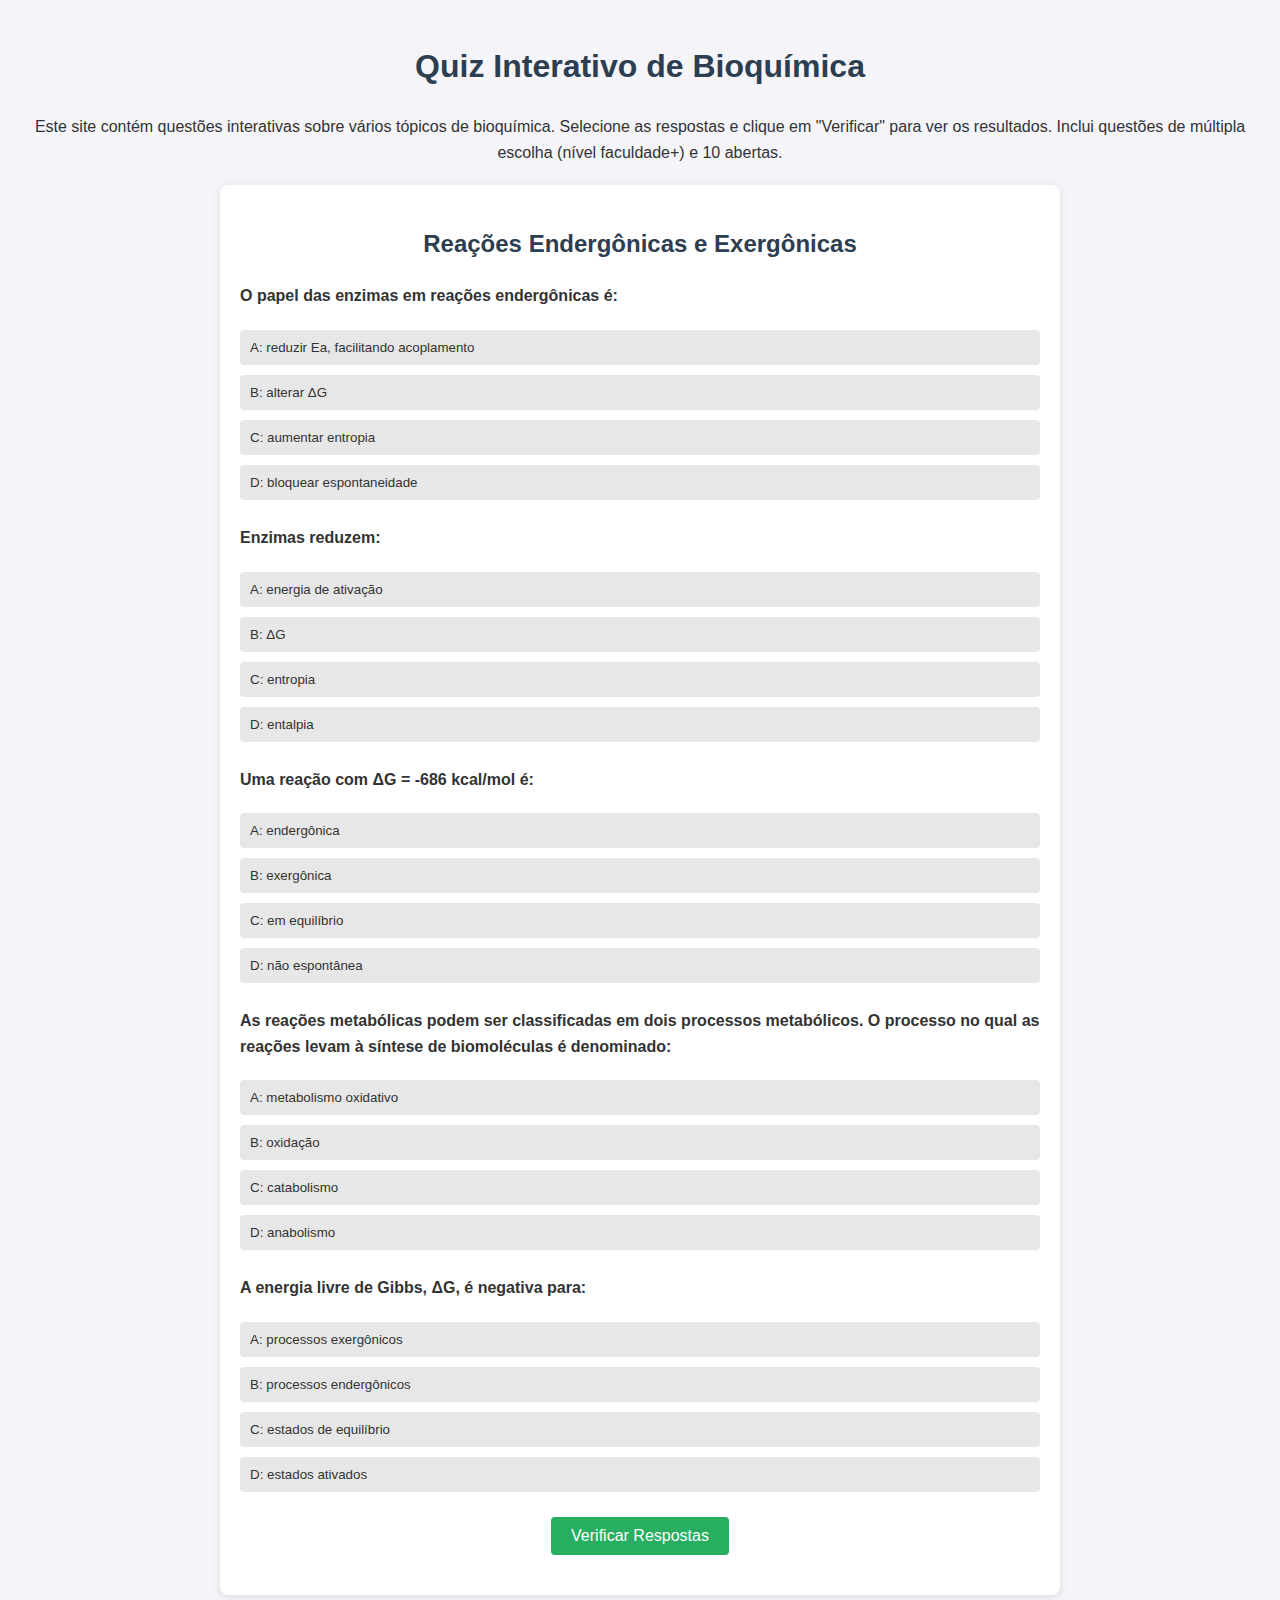
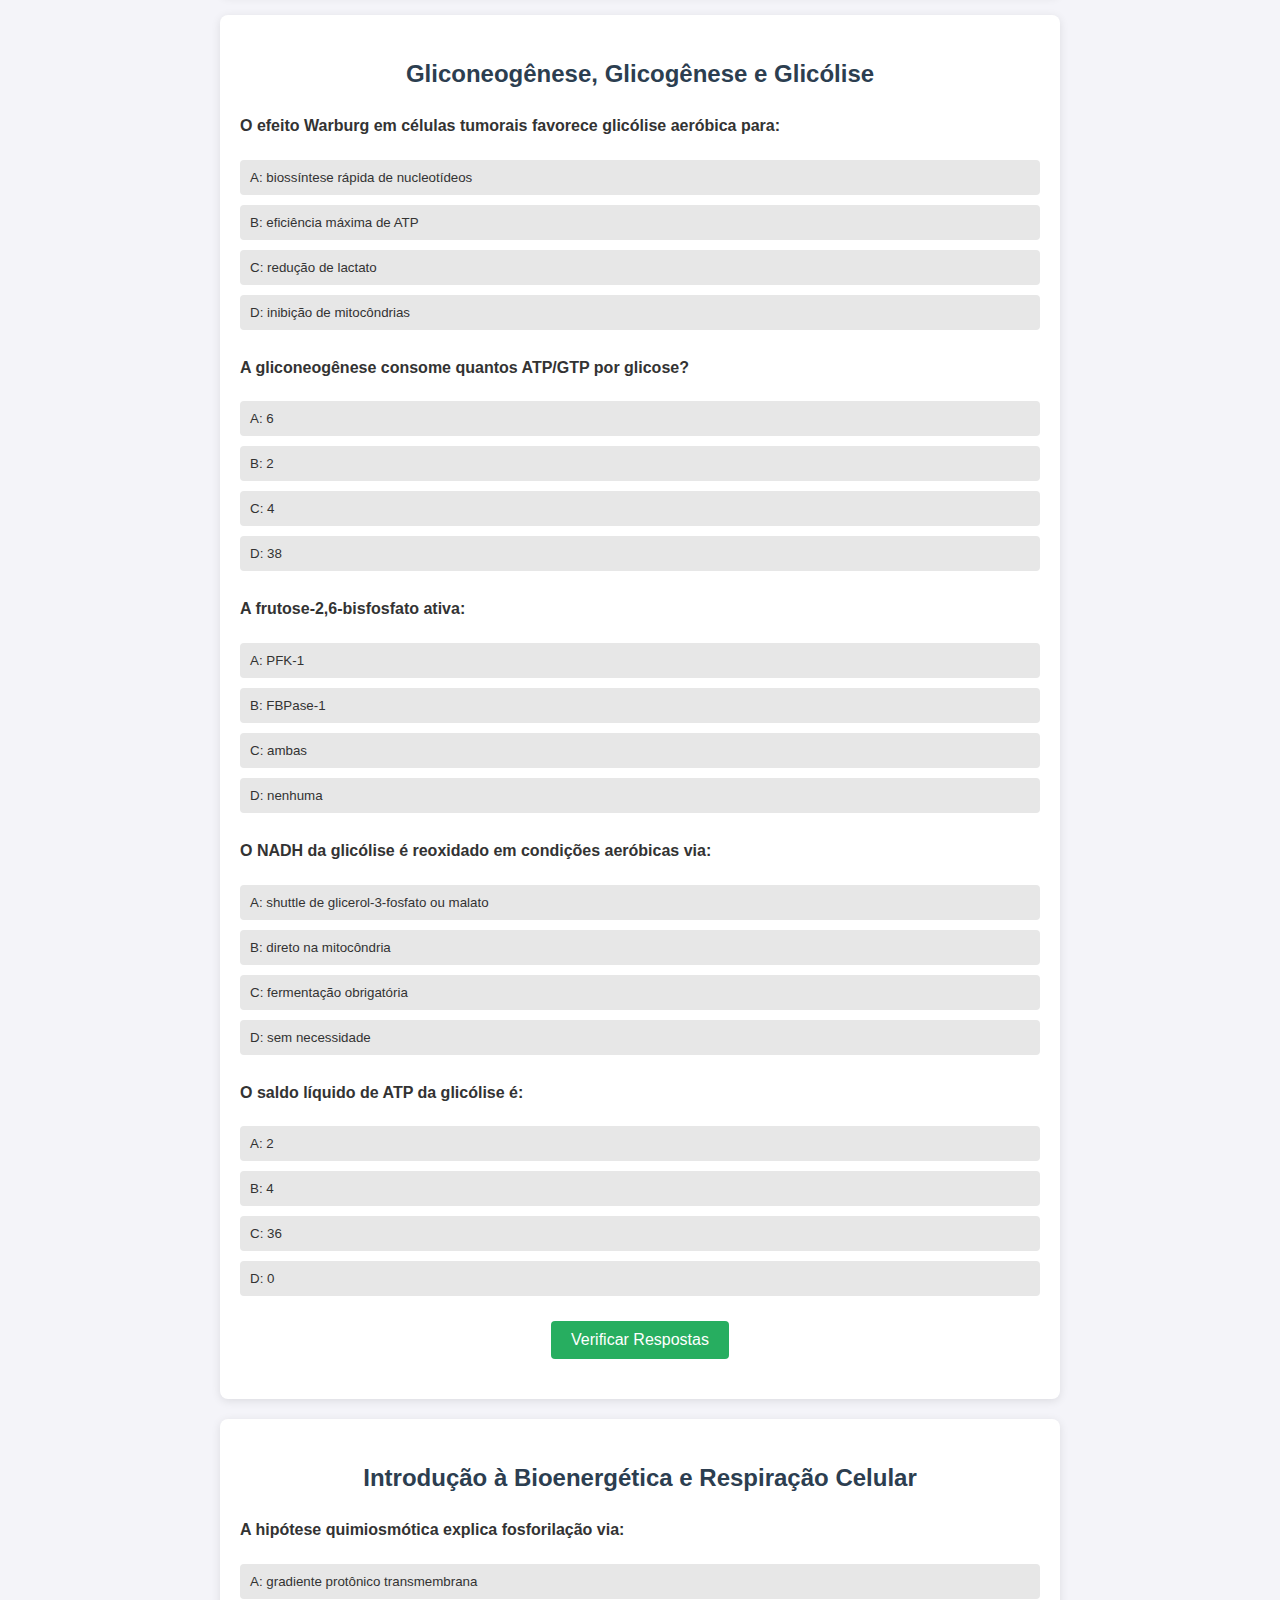
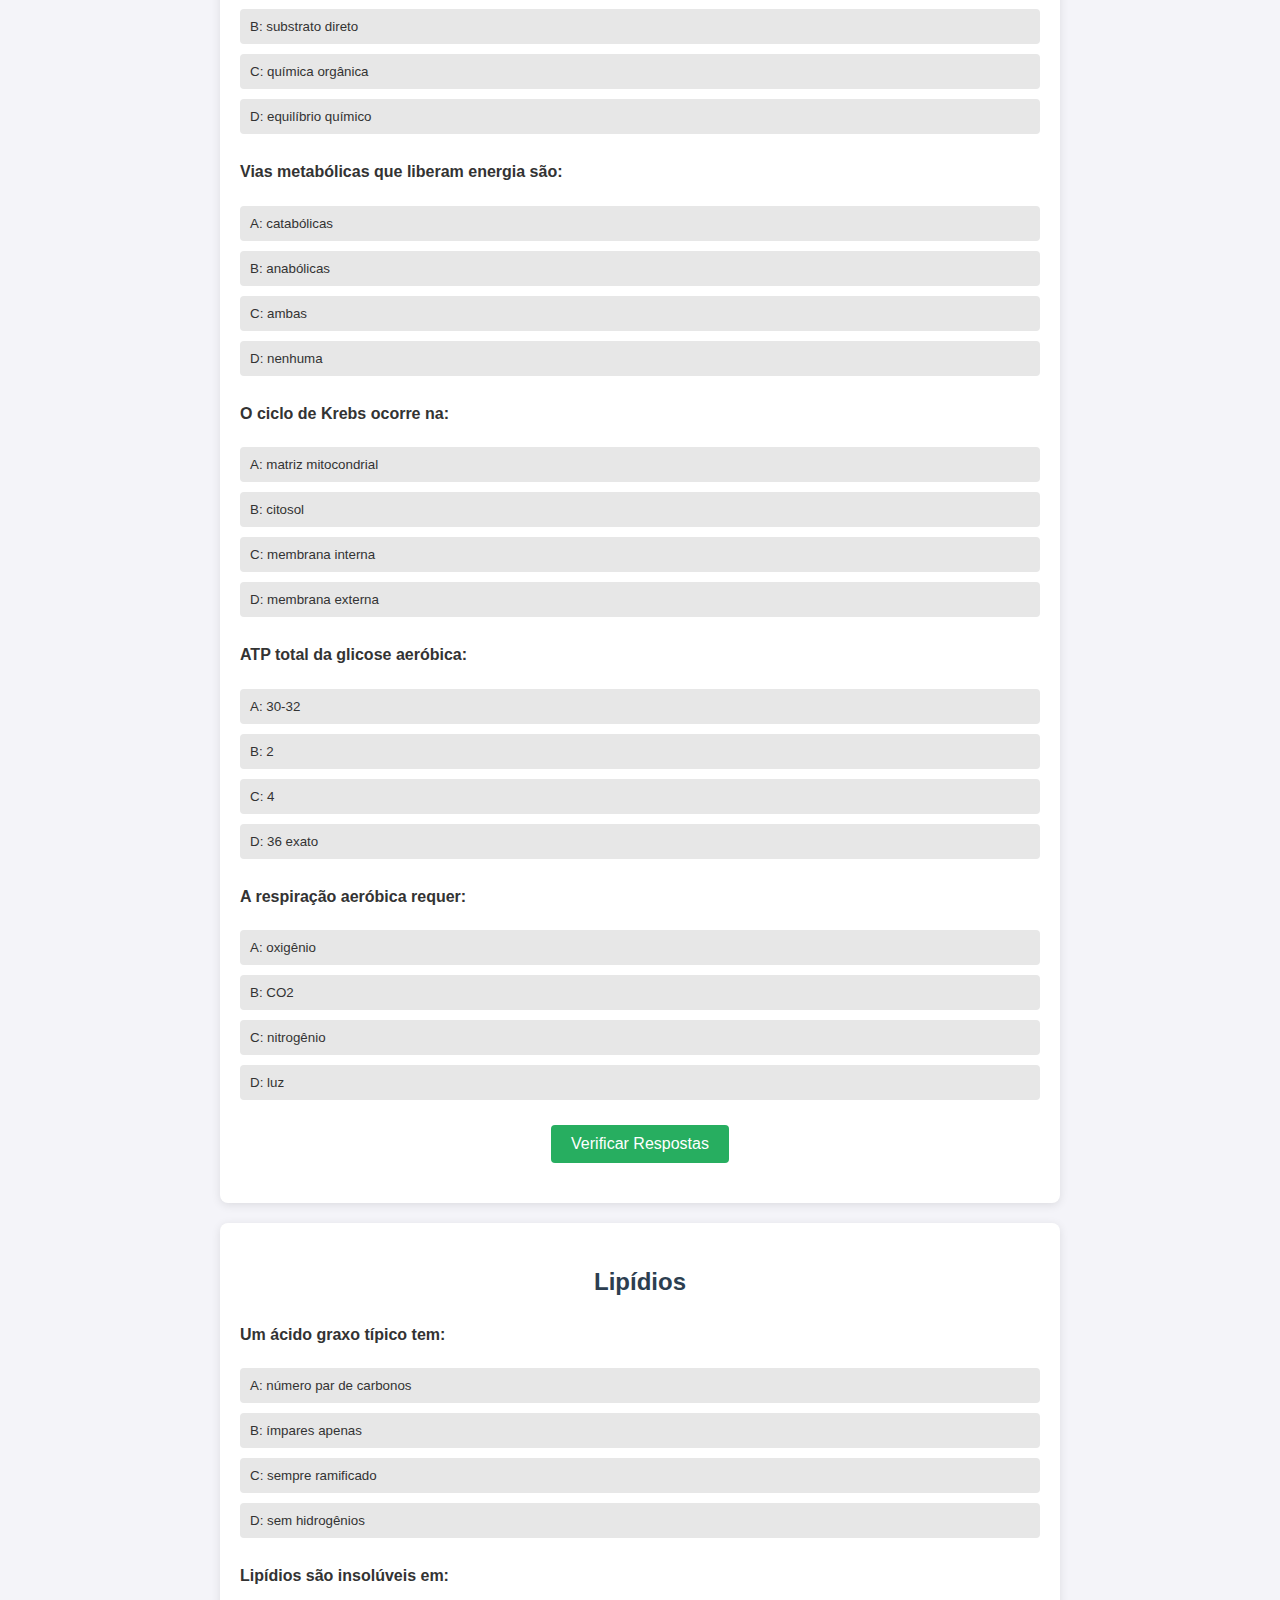
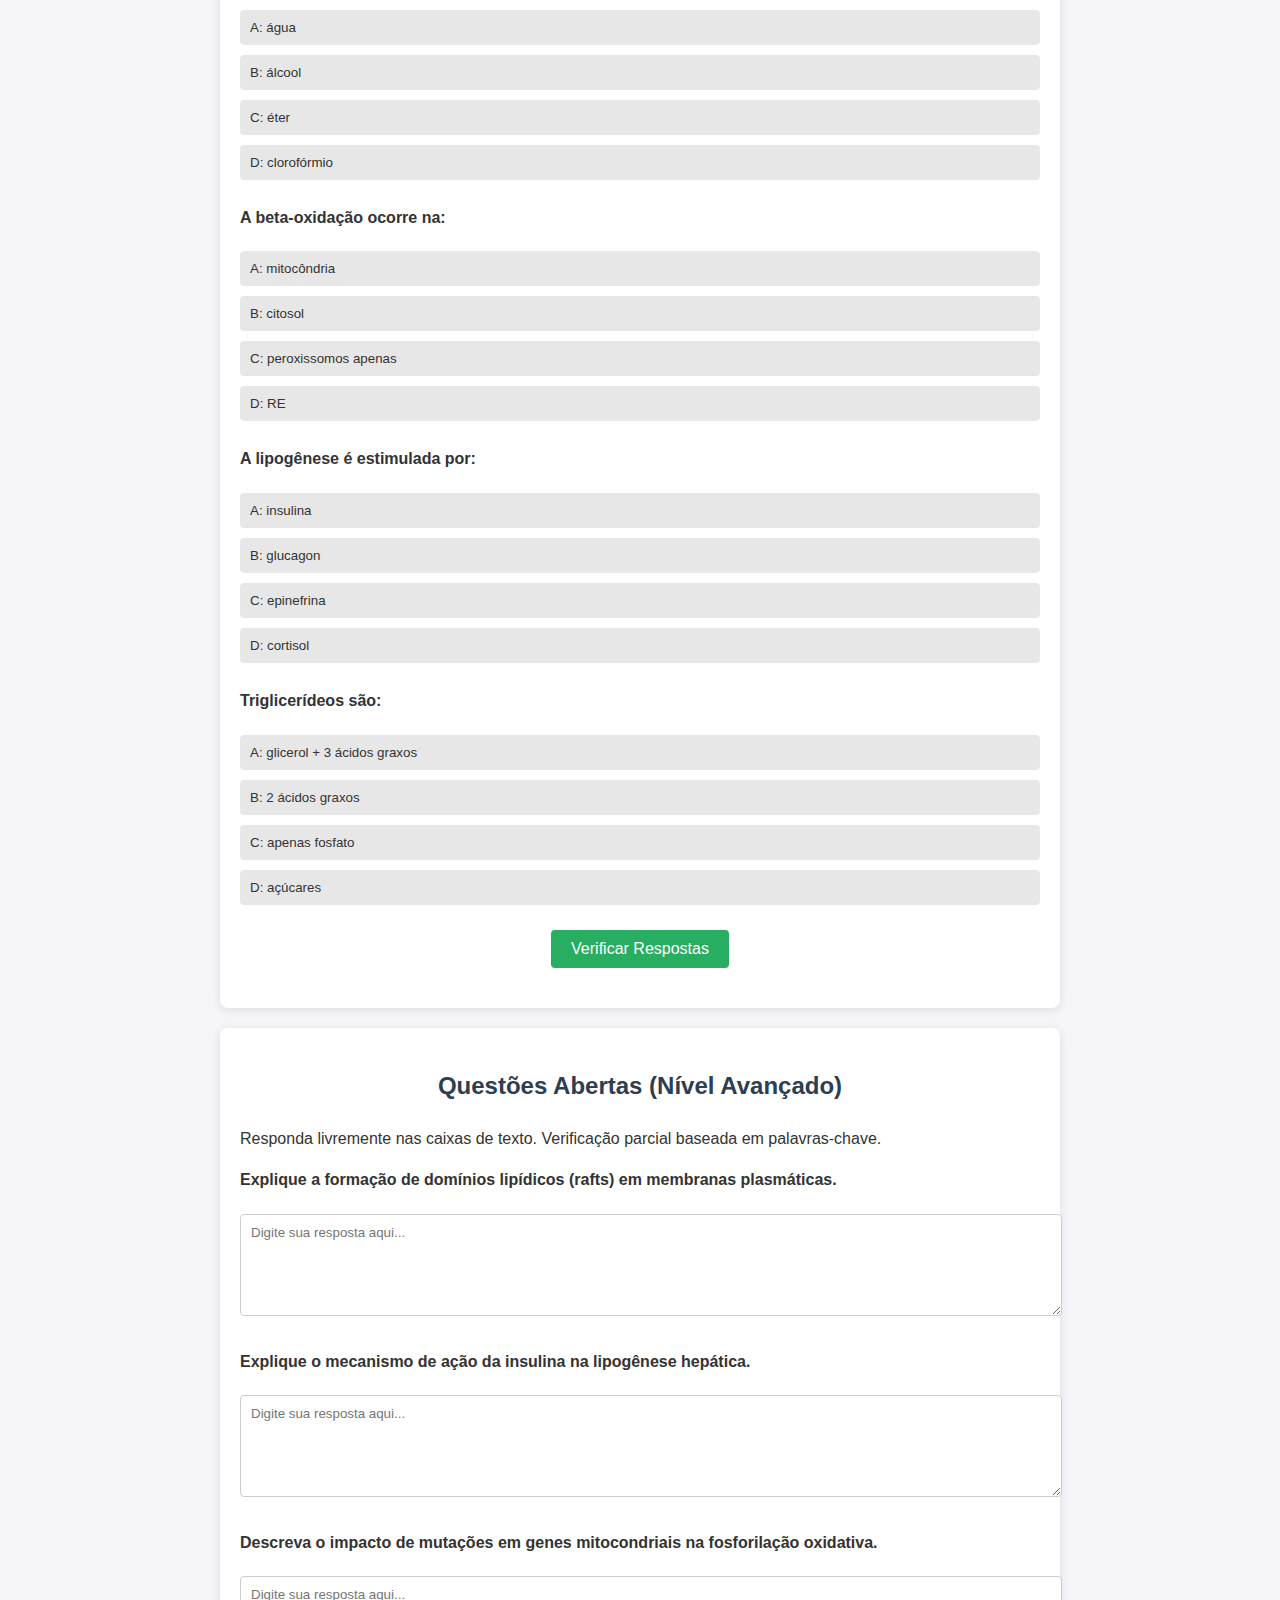
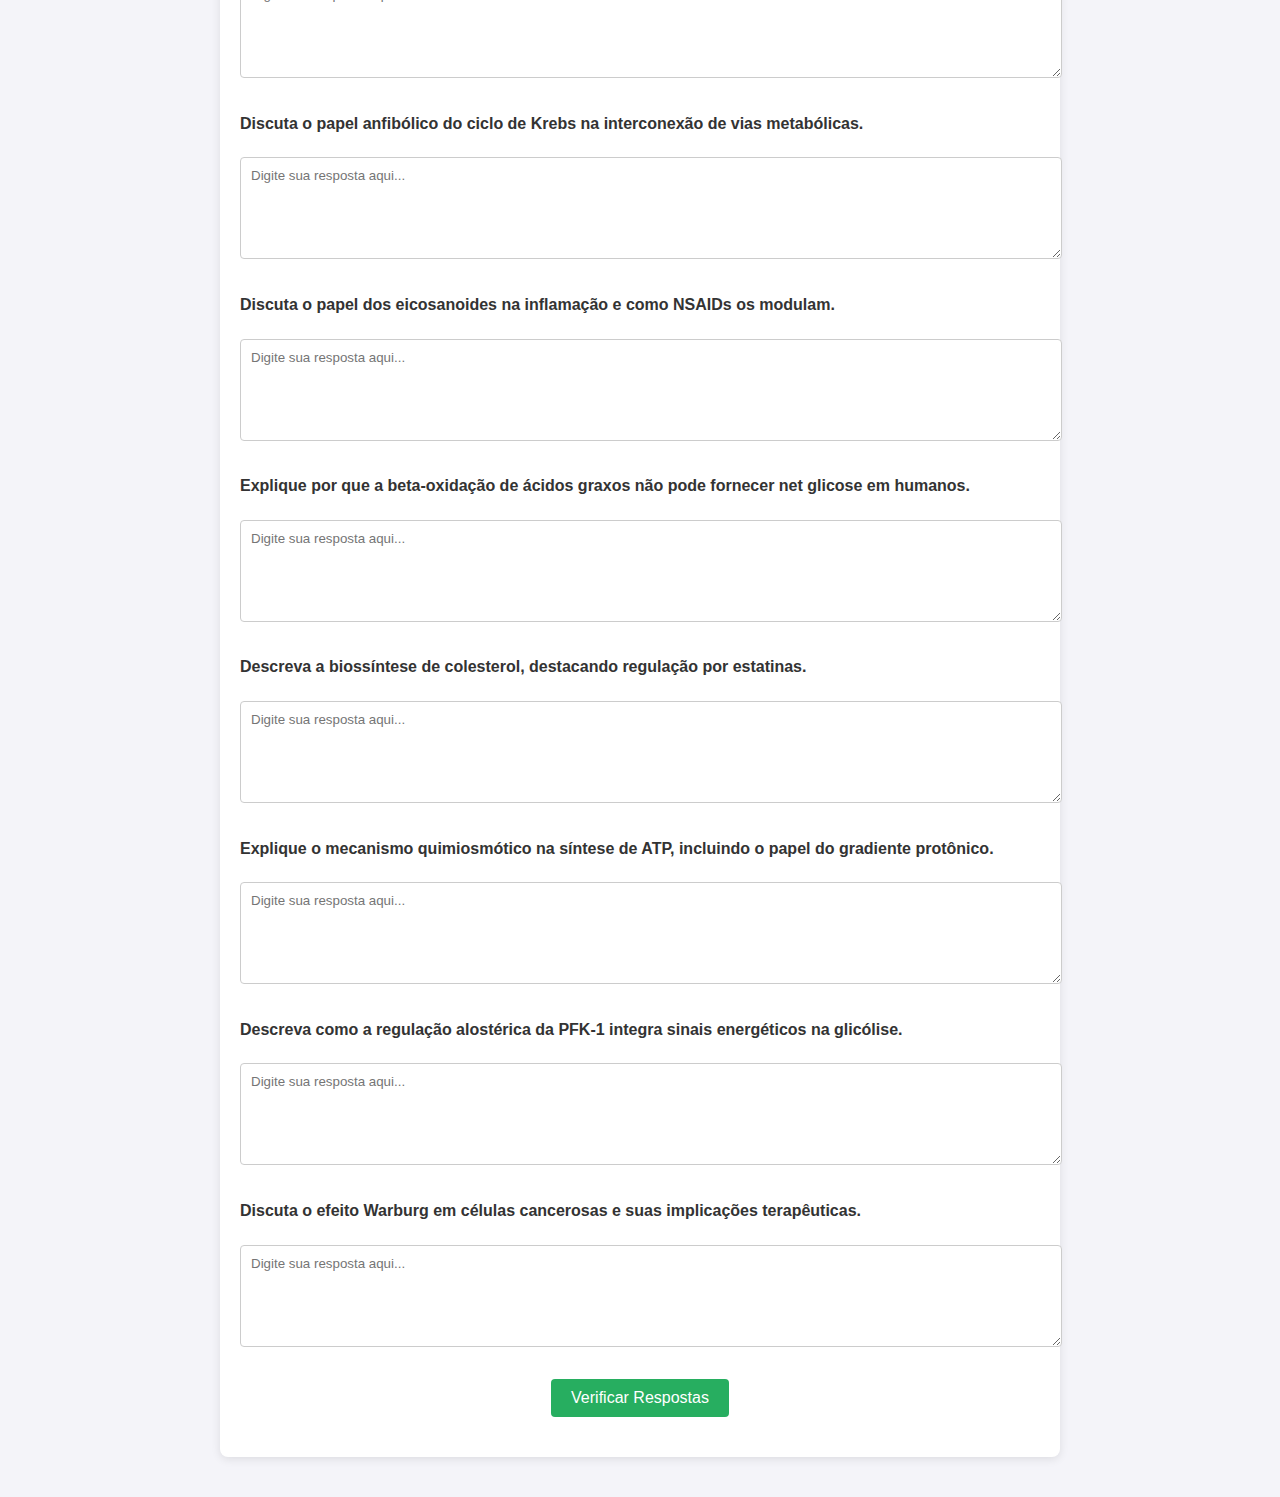
<file: index.html>
<!DOCTYPE html>
<html lang="pt-BR">
<head>
    <meta charset="UTF-8">
    <meta name="viewport" content="width=device-width, initial-scale=1.0">
    <title>Quiz Interativo de Bioquímica</title>
    <style>
        body {
            font-family: Arial, sans-serif;
            background-color: #f4f4f9;
            color: #333;
            margin: 0;
            padding: 20px;
            line-height: 1.6;
        }
        h1, h2 {
            text-align: center;
            color: #2c3e50;
        }
        .section {
            background-color: #fff;
            border-radius: 8px;
            box-shadow: 0 2px 10px rgba(0, 0, 0, 0.1);
            margin: 20px auto;
            padding: 20px;
            max-width: 800px;
        }
        .question {
            margin-bottom: 20px;
        }
        .question p {
            font-weight: bold;
        }
        .options {
            display: flex;
            flex-direction: column;
        }
        .option {
            background-color: #e7e7e7;
            border: none;
            border-radius: 4px;
            color: #333;
            cursor: pointer;
            margin: 5px 0;
            padding: 10px;
            text-align: left;
            transition: background-color 0.3s;
        }
        .option:hover {
            background-color: #d0d0d0;
        }
        .option.selected {
            background-color: #3498db;
            color: #fff;
        }
        .open-answer {
            width: 100%;
            min-height: 80px;
            padding: 10px;
            border: 1px solid #ccc;
            border-radius: 4px;
            margin: 5px 0;
            font-family: Arial, sans-serif;
        }
        .submit-btn {
            background-color: #27ae60;
            border: none;
            border-radius: 4px;
            color: #fff;
            cursor: pointer;
            display: block;
            font-size: 16px;
            margin: 20px auto 0;
            padding: 10px 20px;
            transition: background-color 0.3s;
        }
        .submit-btn:hover {
            background-color: #219653;
        }
        .feedback {
            margin-top: 20px;
            text-align: center;
        }
        .correct {
            color: #27ae60;
        }
        .incorrect {
            color: #e74c3c;
        }
        .result {
            background-color: #ecf0f1;
            border-radius: 4px;
            margin-top: 20px;
            padding: 10px;
        }
        .result ul {
            list-style-type: none;
            padding: 0;
        }
        .result li {
            margin: 5px 0;
        }
    </style>
</head>
<body>
    <h1>Quiz Interativo de Bioquímica</h1>
    <p style="text-align: center;">Este site contém questões interativas sobre vários tópicos de bioquímica. Selecione as respostas e clique em "Verificar" para ver os resultados. Inclui questões de múltipla escolha (nível faculdade+) e 10 abertas.</p>

    <!-- Seção 1: Reações Endergônicas e Exergônicas -->
    <div class="section" id="section1">
        <h2>Reações Endergônicas e Exergônicas</h2>
        <div id="questions1"></div>
        <button class="submit-btn" onclick="checkAnswers('section1')">Verificar Respostas</button>
        <div class="feedback" id="feedback1"></div>
        <div class="result" id="result1" style="display: none;"></div>
    </div>

    <!-- Seção 2: Gliconeogênese, Glicogênese e Glicólise -->
    <div class="section" id="section2">
        <h2>Gliconeogênese, Glicogênese e Glicólise</h2>
        <div id="questions2"></div>
        <button class="submit-btn" onclick="checkAnswers('section2')">Verificar Respostas</button>
        <div class="feedback" id="feedback2"></div>
        <div class="result" id="result2" style="display: none;"></div>
    </div>

    <!-- Seção 3: Introdução à Bioenergética e Respiração Celular -->
    <div class="section" id="section3">
        <h2>Introdução à Bioenergética e Respiração Celular</h2>
        <div id="questions3"></div>
        <button class="submit-btn" onclick="checkAnswers('section3')">Verificar Respostas</button>
        <div class="feedback" id="feedback3"></div>
        <div class="result" id="result3" style="display: none;"></div>
    </div>

    <!-- Seção 4: Lipídios -->
    <div class="section" id="section4">
        <h2>Lipídios</h2>
        <div id="questions4"></div>
        <button class="submit-btn" onclick="checkAnswers('section4')">Verificar Respostas</button>
        <div class="feedback" id="feedback4"></div>
        <div class="result" id="result4" style="display: none;"></div>
    </div>

    <!-- Seção 5: Questões Abertas (10 no total, distribuídas) -->
    <div class="section" id="section5">
        <h2>Questões Abertas (Nível Avançado)</h2>
        <p>Responda livremente nas caixas de texto. Verificação parcial baseada em palavras-chave.</p>
        <div id="questions5"></div>
        <button class="submit-btn" onclick="checkAnswers('section5')">Verificar Respostas</button>
        <div class="feedback" id="feedback5"></div>
        <div class="result" id="result5" style="display: none;"></div>
    </div>

    <script>
        // Função para embaralhar array (Fisher-Yates shuffle)
        function shuffle(array) {
            for (let i = array.length - 1; i > 0; i--) {
                const j = Math.floor(Math.random() * (i + 1));
                [array[i], array[j]] = [array[j], array[i]];
            }
            return array;
        }

        // Pools expandidos: ~25 MC por seção (nível faculdade+), todas em PT-BR
        const questionPools = {
            section1: [
                { type: 'mc', q: "A hidrólise de ATP é uma reação altamente:", options: ["A: endergônica", "B: aeróbia", "C: volátil", "D: exergônica"], correct: "D" },
                { type: 'mc', q: "As reações metabólicas podem ser classificadas em dois processos metabólicos. O processo no qual as reações levam à síntese de biomoléculas é denominado:", options: ["A: metabolismo oxidativo", "B: oxidação", "C: catabolismo", "D: anabolismo"], correct: "D" },
                { type: 'mc', q: "Que nome recebe a molécula considerada como a moeda energética dos seres vivos?", options: ["A: ADP.", "B: ATP.", "C: DNA.", "D: RNA.", "E: AMP."], correct: "B" },
                { type: 'mc', q: "A energia livre de Gibbs, ΔG, é negativa para:", options: ["A: processos exergônicos", "B: processos endergônicos", "C: estados de equilíbrio", "D: estados ativados"], correct: "A" },
                { type: 'mc', q: "Qual das seguintes é falsa sobre reações endergônicas e exergônicas?", options: ["A: Endergônicas têm ΔG positivo", "B: Exergônicas são espontâneas", "C: Enzimas alteram ΔG", "D: Acoplamento torna endergônicas viáveis"], correct: "C" },
                { type: 'mc', q: "Uma reação com ΔG = -686 kcal/mol é:", options: ["A: endergônica", "B: exergônica", "C: em equilíbrio", "D: não espontânea"], correct: "B" },
                { type: 'mc', q: "Reações exergônicas liberam:", options: ["A: energia", "B: apenas calor", "C: nada", "D: entropia"], correct: "A" },
                { type: 'mc', q: "Reações endergônicas requerem:", options: ["A: entrada de energia", "B: saída de energia", "C: nenhuma mudança", "D: apenas catalisador"], correct: "A" },
                { type: 'mc', q: "Nas células, processos endergônicos são impulsionados por:", options: ["A: hidrólise de ATP", "B: absorção de luz", "C: ambas A e B", "D: nenhuma"], correct: "C" },
                { type: 'mc', q: "Reações espontâneas têm ΔG:", options: ["A: negativo", "B: positivo", "C: zero", "D: indefinido"], correct: "A" },
                { type: 'mc', q: "Enzimas reduzem:", options: ["A: energia de ativação", "B: ΔG", "C: entropia", "D: entalpia"], correct: "A" },
                { type: 'mc', q: "Reações acopladas tornam ΔG geral:", options: ["A: negativo", "B: positivo", "C: zero", "D: variável"], correct: "A" },
                { type: 'mc', q: "A fixação de CO2 na fotossíntese é:", options: ["A: endergônica", "B: exergônica", "C: neutra", "D: explosiva"], correct: "A" },
                { type: 'mc', q: "O ΔG da hidrólise de ATP é aproximadamente:", options: ["A: -7,3 kcal/mol", "B: +7,3 kcal/mol", "C: 0", "D: +30 kcal/mol"], correct: "A" },
                { type: 'mc', q: "Em termodinâmica bioquímica, o acoplamento redox na cadeia de transporte de elétrons gera:", options: ["A: gradiente protônico para ATP sintase", "B: ΔG positivo direto", "C: entropia negativa total", "D: equilíbrio sem fluxo"], correct: "A" },
                { type: 'mc', q: "Uma reação com ΔH negativo e ΔS positivo é sempre:", options: ["A: exergônica", "B: endergônica", "C: em equilíbrio", "D: dependente de temperatura"], correct: "A" },
                { type: 'mc', q: "O papel das enzimas em reações endergônicas é:", options: ["A: reduzir Ea, facilitando acoplamento", "B: alterar ΔG", "C: aumentar entropia", "D: bloquear espontaneidade"], correct: "A" },
                { type: 'mc', q: "Em sistemas abertos celulares, o ΔG efetivo difere do padrão porque:", options: ["A: concentrações não são 1M", "B: temperatura é 0K", "C: pH é neutro sempre", "D: enzimas ignoram isso"], correct: "A" },
                { type: 'mc', q: "A síntese de proteínas no ribossomo é endergônica devido a:", options: ["A: ligações peptídicas requerendo GTP/ATP", "B: hidrólise espontânea", "C: baixa entropia de aminoácidos", "D: ausência de chaperonas"], correct: "A" },
                { type: 'mc', q: "O conceito de 'equilíbrio de Nash' em vias metabólicas acopladas refere-se a:", options: ["A: otimização energética via regulação alostérica", "B: combustão total", "C: isolamento termodinâmico", "D: reversibilidade total"], correct: "A" },
                { type: 'mc', q: "Em fotossíntese, o transporte de elétrons não cíclico acopla:", options: ["A: produção de ATP e NADPH para fixação endergônica", "B: apenas O2 sem energia", "C: ΔG zero", "D: exergônico isolado"], correct: "A" },
                { type: 'mc', q: "A constante de equilíbrio K_eq relaciona-se com ΔG° por:", options: ["A: ΔG° = -RT ln K_eq", "B: ΔG° = RT K_eq", "C: independência total", "D: apenas entalpia"], correct: "A" },
                { type: 'mc', q: "Reações com ΔG próximo a zero são sensíveis a:", options: ["A: pequenas mudanças de concentração", "B: temperatura extrema", "C: ausência de solvente", "D: catalisadores inorgânicos"], correct: "A" },
                { type: 'mc', q: "O acoplamento fosforilativo na mitocôndria explora:", options: ["A: quimiosmose para converter ΔG redox em ATP", "B: combustão direta", "C: difusão livre de prótons", "D: equilíbrio osmótico"], correct: "A" }
            ],
            section2: [
                { type: 'mc', q: "A glicólise é um importante processo que ocorre no interior da célula em que uma molécula de glicose é quebrada em:", options: ["A: uma molécula de ácido pirúvico.", "B: duas moléculas de ácido pirúvico.", "C: três moléculas de ácido pirúvico.", "D: em uma molécula de ácido nucleico.", "E: em duas moléculas de ácido nucleico."], correct: "B" },
                { type: 'mc', q: "Analisando as alternativas abaixo, marque aquela em que é indicado o local onde acontece o processo de glicólise.", options: ["A: na mitocôndria.", "B: no cloroplasto.", "C: no ribossomo.", "D: no retículo endoplasmático.", "E: no citosol."], correct: "E" },
                { type: 'mc', q: "A glicólise pode ser dividida em duas etapas, uma fase de investimento e uma fase de compensação. Na fase de investimento, utilizam-se __ ATP e, na fase de compensação, são produzidos ___ ATP. Analise as alternativas e marque aquela que completa, respectiva e adequadamente, os dois espaços acima.", options: ["A: 1 e 2.", "B: 2 e 2.", "C: 2 e 3.", "D: 2 e 4.", "E: 3 e 5."], correct: "D" },
                { type: 'mc', q: "Uma enzima usada tanto na glicólise quanto na gliconeogênese é:", options: ["A: 3-fosfoglicerato quinase", "B: glucose-6-fosfatase", "C: hexoquinase", "D: fosfofrutoquinase-1"], correct: "A" },
                { type: 'mc', q: "Qual não é um precursor de glicose em animais?", options: ["A: lactato", "B: glicerol", "C: acetil-CoA", "D: alanina"], correct: "C" },
                { type: 'mc', q: "A gliconeogênese é estimulada por:", options: ["A: glucagon", "B: insulina", "C: glicose alta", "D: ATP baixo"], correct: "A" },
                { type: 'mc', q: "A glicogênese é a síntese de:", options: ["A: glicogênio a partir de glicose", "B: glicose a partir de glicogênio", "C: lactato a partir de piruvato", "D: gordura a partir de carboidratos"], correct: "A" },
                { type: 'mc', q: "O saldo líquido de ATP da glicólise é:", options: ["A: 2", "B: 4", "C: 36", "D: 0"], correct: "A" },
                { type: 'mc', q: "A PFK-1 é inibida por:", options: ["A: ATP", "B: AMP", "C: frutose-2,6-bisfosfato", "D: ADP"], correct: "A" },
                { type: 'mc', q: "A glicogenólise é acelerada por:", options: ["A: glucagon", "B: insulina", "C: glicose", "D: UTP"], correct: "A" },
                { type: 'mc', q: "Na glicólise, glicose a piruvato ocorre no:", options: ["A: citosol", "B: mitocôndria", "C: núcleo", "D: RE"], correct: "A" },
                { type: 'mc', q: "Enzima de bypass na gliconeogênese para piruvato quinase é:", options: ["A: piruvato carboxilase", "B: enolase", "C: aldolase", "D: mutase"], correct: "A" },
                { type: 'mc', q: "A doença de armazenamento de glicogênio de von Gierke afeta:", options: ["A: glucose-6-fosfatase", "B: enzima desramificadora", "C: sintase", "D: fosforilase"], correct: "A" },
                { type: 'mc', q: "A frutose-2,6-bisfosfato ativa:", options: ["A: PFK-1", "B: FBPase-1", "C: ambas", "D: nenhuma"], correct: "A" },
                { type: 'mc', q: "Na regulação da glicólise, o citrato inibe PFK-1 para:", options: ["A: sinalizar excesso de energia do TCA", "B: ativar gliconeogênese", "C: aumentar NADH", "D: bloquear piruvato"], correct: "A" },
                { type: 'mc', q: "O shuttle de malato-aspartato transporta equivalentes redutores da glicólise para:", options: ["A: mitocôndria, gerando 2,5 ATP/NADH", "B: citosol apenas", "C: peroxisomas", "D: sem perda energética"], correct: "A" },
                { type: 'mc', q: "Em hipóxia, o acúmulo de lactato na glicólise anaeróbica é devido a:", options: ["A: regeneração de NAD+ via LDH", "B: produção de ATP extra", "C: inibição de piruvato desidrogenase", "D: bypass do ciclo de Krebs"], correct: "A" },
                { type: 'mc', q: "A glicogênese ramificada usa glicogênio sintase e:", options: ["A: glicogenina como primer e ramificadora", "B: fosforilase apenas", "C: desramificadora constante", "D: insulina inibindo"], correct: "A" },
                { type: 'mc', q: "Na gliconeogênese, o bypass da PFK-1 é via:", options: ["A: frutose-1,6-bisfosfatase, regulada por F2,6BP", "B: hexoquinase reversa", "C: aldolase direta", "D: sem regulação"], correct: "A" },
                { type: 'mc', q: "O efeito Warburg em células tumorais favorece glicólise aeróbica para:", options: ["A: biossíntese rápida de nucleotídeos", "B: eficiência máxima de ATP", "C: redução de lactato", "D: inibição de mitocôndrias"], correct: "A" },
                { type: 'mc', q: "A regulação hormonal da glicogênese envolve:", options: ["A: insulina ativando sintase via desfosforilação", "B: glucagon inibindo sempre", "C: epinefrina promovendo síntese", "D: sem cAMP"], correct: "A" },
                { type: 'mc', q: "Em deficiências de piruvato quinase, há acúmulo de:", options: ["A: intermediários upstream, levando a anemia hemolítica", "B: glicose excessiva", "C: ATP alto constante", "D: sem impacto"], correct: "A" },
                { type: 'mc', q: "O NADH da glicólise é reoxidado em condições aeróbicas via:", options: ["A: shuttle de glicerol-3-fosfato ou malato", "B: direto na mitocôndria", "C: fermentação obrigatória", "D: sem necessidade"], correct: "A" },
                { type: 'mc', q: "A gliconeogênese consome quantos ATP/GTP por glicose?", options: ["A: 6", "B: 2", "C: 4", "D: 38"], correct: "A" }
            ],
            section3: [
                { type: 'mc', q: "Na respiração celular, a célula é capaz de produzir energia para o seu funcionamento. Algumas etapas desse processo ocorrem no interior de uma organela denominada de:", options: ["A: Complexo golgiense.", "B: Mitocôndria.", "C: Cloroplasto.", "D: Retículo endoplasmático.", "E: Ribossomo."], correct: "B" },
                { type: 'mc', q: "Sabemos que a respiração celular é constituída por três etapas principais. Analise as alternativas a seguir e marque a etapa da respiração celular que ocorre no citosol.", options: ["A: Glicólise.", "B: Cadeia respiratória.", "C: Ciclo de Calvin.", "D: Ciclo de Krebs."], correct: "A" },
                { type: 'mc', q: "Vias metabólicas que liberam energia são:", options: ["A: catabólicas", "B: anabólicas", "C: ambas", "D: nenhuma"], correct: "A" },
                { type: 'mc', q: "A fosforilação oxidativa produz:", options: ["A: ATP", "B: NADH", "C: FADH2", "D: CO2"], correct: "A" },
                { type: 'mc', q: "Produto final da glicólise é:", options: ["A: piruvato", "B: glicose", "C: acetil-CoA", "D: lactato"], correct: "A" },
                { type: 'mc', q: "A respiração aeróbica requer:", options: ["A: oxigênio", "B: CO2", "C: nitrogênio", "D: luz"], correct: "A" },
                { type: 'mc', q: "Maior parte do ATP da respiração vem de:", options: ["A: cadeia de transporte de elétrons", "B: glicólise", "C: ciclo de Krebs", "D: fermentação"], correct: "A" },
                { type: 'mc', q: "A glicólise produz ___ ATP.", options: ["A: 2", "B: 4", "C: 34", "D: 38"], correct: "A" },
                { type: 'mc', q: "O ciclo de Krebs ocorre na:", options: ["A: matriz mitocondrial", "B: citosol", "C: membrana interna", "D: membrana externa"], correct: "A" },
                { type: 'mc', q: "CO2 é produzido no:", options: ["A: ciclo de Krebs", "B: glicólise", "C: ETC", "D: ATP sintase"], correct: "A" },
                { type: 'mc', q: "A fermentação regenera:", options: ["A: NAD+", "B: FAD", "C: ATP", "D: O2"], correct: "A" },
                { type: 'mc', q: "ATP total da glicose aeróbica:", options: ["A: 30-32", "B: 2", "C: 4", "D: 36 exato"], correct: "A" },
                { type: 'mc', q: "A ETC usa O2 como:", options: ["A: aceptor final de elétrons", "B: doador de prótons", "C: fonte de energia", "D: catalisador"], correct: "A" },
                { type: 'mc', q: "Desacoplamento aumenta:", options: ["A: calor", "B: ATP", "C: eficiência", "D: prótons"], correct: "A" },
                { type: 'mc', q: "O complexo I da ETC bombeia quantos prótons por NADH?", options: ["A: 4", "B: 2", "C: 6", "D: 0"], correct: "A" },
                { type: 'mc', q: "O ciclo de Krebs é anfibólico porque fornece:", options: ["A: precursores para biossíntese e e- para ETC", "B: apenas ATP", "C: CO2 exclusivo", "D: sem NADH"], correct: "A" },
                { type: 'mc', q: "O inibidor rotenona bloqueia:", options: ["A: complexo I, reduzindo gradiente protônico", "B: ATP sintase", "C: citrato sintase", "D: glicólise"], correct: "A" },
                { type: 'mc', q: "A ATP sintase usa rotação para:", options: ["A: sintetizar ATP via quimiosmose", "B: transportar elétrons", "C: produzir calor", "D: inverter fluxo"], correct: "A" },
                { type: 'mc', q: "O efeito Pasteur refere-se à:", options: ["A: inibição da glicólise por O2", "B: aceleração por CO2", "C: fermentação em aerobiose", "D: sem impacto"], correct: "A" },
                { type: 'mc', q: "Em termogênese marrom, UCP1 causa:", options: ["A: dissipação do gradiente protônico como calor", "B: superprodução de ATP", "C: bloqueio de elétrons", "D: aumento de O2"], correct: "A" },
                { type: 'mc', q: "O isocitrato desidrogenase é ativado por:", options: ["A: ADP e Ca2+", "B: ATP alto", "C: NADH excessivo", "D: succinato"], correct: "A" },
                { type: 'mc', q: "O piruvato entra no TCA via:", options: ["A: piruvato desidrogenase formando acetil-CoA", "B: carboxilase direta", "C: glicólise reversa", "D: sem enzima"], correct: "A" },
                { type: 'mc', q: "O rendimento de ATP de FADH2 é menor porque:", options: ["A: entra no Q, pulando complexo I", "B: não bombeia prótons", "C: é NADH variante", "D: bloqueia ETC"], correct: "A" },
                { type: 'mc', q: "A hipótese quimiosmótica explica fosforilação via:", options: ["A: gradiente protônico transmembrana", "B: substrato direto", "C: química orgânica", "D: equilíbrio químico"], correct: "A" }
            ],
            section4: [
                { type: 'mc', q: "Os lipídios, chamados popularmente de gorduras, são substâncias que se caracterizam principalmente por sua baixa solubilidade em água. Entre as alternativas a seguir, marque aquela que não se refere a uma importância biológica dos lipídios.", options: ["A: Funcionam como reserva energética.", "B: Atuam na impermeabilização de superfícies que sofrem com a desidratação.", "C: Fazem parte da composição da membrana plasmática.", "D: Fazem parte da composição de hormônios.", "E: Atuam como catalisadores biológicos."], correct: "E" },
                { type: 'mc', q: "(UFRN) Embora seja visto como um vilão, o colesterol é muito importante para o organismo humano porque ele é", options: ["A: precursor da síntese de testosterona e progesterona.", "B: agente oxidante dos carboidratos.", "C: responsável pela resistência de cartilagens e tendões.", "D: cofator das reações biológicas."], correct: "A" },
                { type: 'mc', q: "Fosfolipídios contêm:", options: ["A: fosfato e ácidos graxos", "B: apenas açúcares", "C: aminoácidos", "D: nucleotídeos"], correct: "A" },
                { type: 'mc', q: "Qual não é um lipídio?", options: ["A: gorduras", "B: óleos", "C: proteínas", "D: ceras"], correct: "C" },
                { type: 'mc', q: "Um ácido graxo típico tem:", options: ["A: número par de carbonos", "B: ímpares apenas", "C: sempre ramificado", "D: sem hidrogênios"], correct: "A" },
                { type: 'mc', q: "Óleos diferem de gorduras por:", options: ["A: líquido à temperatura ambiente", "B: sólido à temperatura ambiente", "C: cor", "D: número de cadeias"], correct: "A" },
                { type: 'mc', q: "O colesterol é precursor de:", options: ["A: esteroides", "B: carboidratos", "C: proteínas", "D: ácidos nucleicos"], correct: "A" },
                { type: 'mc', q: "Triglicerídeos são:", options: ["A: glicerol + 3 ácidos graxos", "B: 2 ácidos graxos", "C: apenas fosfato", "D: açúcares"], correct: "A" },
                { type: 'mc', q: "Gorduras saturadas têm:", options: ["A: sem ligações duplas", "B: muitas ligações duplas", "C: anéis", "D: ramificações"], correct: "A" },
                { type: 'mc', q: "Lipídios são insolúveis em:", options: ["A: água", "B: álcool", "C: éter", "D: clorofórmio"], correct: "A" },
                { type: 'mc', q: "HDL transporta colesterol:", options: ["A: para o fígado", "B: do fígado", "C: em ambas as direções", "D: nenhuma"], correct: "A" },
                { type: 'mc', q: "A beta-oxidação ocorre na:", options: ["A: mitocôndria", "B: citosol", "C: peroxissomos apenas", "D: RE"], correct: "A" },
                { type: 'mc', q: "A lipogênese é estimulada por:", options: ["A: insulina", "B: glucagon", "C: epinefrina", "D: cortisol"], correct: "A" },
                { type: 'mc', q: "Eicosanoides derivam de:", options: ["A: ácido araquidônico", "B: glicerol", "C: colesterol", "D: acetato"], correct: "A" },
                { type: 'mc', q: "A síntese de ácidos graxos usa FAS I para:", options: ["A: alongamento cíclico de malonil-CoA", "B: beta-oxidação reversa", "C: hidrólise direta", "D: sem NADPH"], correct: "A" },
                { type: 'mc', q: "Em aterosclerose, LDL oxidado ativa:", options: ["A: macrófagos via scavenger receptors, formando foam cells", "B: HDL protetor", "C: beta-oxidação hepática", "D: sem inflamação"], correct: "A" },
                { type: 'mc', q: "Os esfingolipídios como esfingomielina são cruciais para:", options: ["A: domínios de sinalização em membranas", "B: armazenamento calórico", "C: hidrólise ácida", "D: transporte aquoso"], correct: "A" },
                { type: 'mc', q: "A via de síntese de colesterol inicia com:", options: ["A: HMG-CoA redutase convertendo em mevalonato", "B: acetil-CoA direto", "C: squaleno hidrolisado", "D: sem regulação"], correct: "A" },
                { type: 'mc', q: "Ácidos graxos ômega-3 reduzem risco cardiovascular por:", options: ["A: produção de eicosanoides anti-inflamatórios", "B: aumento de LDL", "C: rigidez de membrana", "D: armazenamento excessivo"], correct: "A" },
                { type: 'mc', q: "As lipoproteínas VLDL transportam:", options: ["A: triglicerídeos endógenos do fígado para tecidos", "B: colesterol exógeno", "C: proteínas plasmáticas", "D: glicose ligada"], correct: "A" },
                { type: 'mc', q: "A assimetria de fosfolipídios em membranas é mantida por:", options: ["A: flippases e floppases ATP-dependentes", "B: difusão livre", "C: hidrofobicidade igual", "D: sem necessidade"], correct: "A" },
                { type: 'mc', q: "Em cetogênese hepática, acetil-CoA forma:", options: ["A: corpos cetônicos para cérebro em jejum", "B: glicose via gluconeogênese", "C: ATP direto", "D: lipídios insolúveis"], correct: "A" },
                { type: 'mc', q: "O PLA2 cliva fosfolipídios liberando:", options: ["A: ácido araquidônico para eicosanoides", "B: glicerol isolado", "C: colesterol livre", "D: sem sinalização"], correct: "A" },
                { type: 'mc', q: "A deficiência de LCAT causa:", options: ["A: acúmulo de HDL imaturo e corneais opacas", "B: hipercolesterolemia baixa", "C: beta-oxidação excessiva", "D: sem impacto visual"], correct: "A" }
            ],
            section5: [  // 10 questões abertas (distribuídas, nível avançado)
                { type: 'open', q: "Explique o mecanismo quimiosmótico na síntese de ATP, incluindo o papel do gradiente protônico.", keywords: ["quimiosmose", "gradiente protônico", "ATP sintase", "prótons"] },
                { type: 'open', q: "Descreva como a regulação alostérica da PFK-1 integra sinais energéticos na glicólise.", keywords: ["alostérica", "PFK-1", "ATP inibe", "AMP ativa", "frutose-2,6-bisfosfato"] },
                { type: 'open', q: "Discuta o papel anfibólico do ciclo de Krebs na interconexão de vias metabólicas.", keywords: ["anfibólico", "TCA", "precursores", "biossíntese", "NADH", "FADH2"] },
                { type: 'open', q: "Explique por que a beta-oxidação de ácidos graxos não pode fornecer net glicose em humanos.", keywords: ["beta-oxidação", "acetil-CoA", "piruvato carboxilase", "sem net glicose", "ciclo de Krebs"] },
                { type: 'open', q: "Descreva o impacto de mutações em genes mitocondriais na fosforilação oxidativa.", keywords: ["mutações mitocondriais", "fosforilação oxidativa", "ATP reduzido", "neuropatias", "fadiga"] },
                { type: 'open', q: "Explique o mecanismo de ação da insulina na lipogênese hepática.", keywords: ["insulina", "lipogênese", "ACC desfosforilada", "SREBP-1c", "malonil-CoA"] },
                { type: 'open', q: "Discuta o efeito Warburg em células cancerosas e suas implicações terapêuticas.", keywords: ["Warburg", "glicólise aeróbica", "biossíntese", "inibidores glicolíticos", "proliferação"] },
                { type: 'open', q: "Descreva a biossíntese de colesterol, destacando regulação por estatinas.", keywords: ["biossíntese colesterol", "HMG-CoA redutase", "estatinas inibem", "mevalonato", "feedback"] },
                { type: 'open', q: "Explique a formação de domínios lipídicos (rafts) em membranas plasmáticas.", keywords: ["rafts", "domínios lipídicos", "colesterol", "esfingolipídios", "sinalização"] },
                { type: 'open', q: "Discuta o papel dos eicosanoides na inflamação e como NSAIDs os modulam.", keywords: ["eicosanoides", "inflamação", "prostaglandinas", "NSAIDs inibem COX", "leucotrienos"] }
            ]
        };

        // Função para gerar perguntas aleatórias (suporte a MC e open)
        function generateQuestions(sectionId, pool) {
            const shuffled = shuffle([...pool]).slice(0, sectionId === 'section5' ? pool.length : 5);  // Todas as 10 para abertas
            const container = document.getElementById(`questions${sectionId.slice(-1)}`);
            shuffled.forEach((item, index) => {
                const qDiv = document.createElement('div');
                qDiv.classList.add('question');
                qDiv.dataset.type = item.type;
                if (item.type === 'mc') {
                    qDiv.dataset.correct = item.correct;
                    const p = document.createElement('p');
                    p.textContent = item.q;
                    qDiv.appendChild(p);
                    const optionsDiv = document.createElement('div');
                    optionsDiv.classList.add('options');
                    item.options.forEach(opt => {
                        const [value, text] = opt.split(': ');
                        const btn = document.createElement('button');
                        btn.classList.add('option');
                        btn.dataset.value = value;
                        btn.textContent = opt;
                        optionsDiv.appendChild(btn);
                    });
                    qDiv.appendChild(optionsDiv);
                } else {  // open
                    qDiv.dataset.keywords = item.keywords.join(',');
                    const p = document.createElement('p');
                    p.textContent = item.q;
                    qDiv.appendChild(p);
                    const textarea = document.createElement('textarea');
                    textarea.classList.add('open-answer');
                    textarea.placeholder = 'Digite sua resposta aqui...';
                    qDiv.appendChild(textarea);
                }
                container.appendChild(qDiv);
            });
        }

        // Gerar perguntas ao carregar
        window.addEventListener('load', () => {
            generateQuestions('section1', questionPools.section1);
            generateQuestions('section2', questionPools.section2);
            generateQuestions('section3', questionPools.section3);
            generateQuestions('section4', questionPools.section4);
            generateQuestions('section5', questionPools.section5);

            // Adicionar event listeners para seleção (MC)
            document.addEventListener('click', function(e) {
                if (e.target.classList.contains('option')) {
                    const options = e.target.parentElement.querySelectorAll('.option');
                    options.forEach(opt => opt.classList.remove('selected'));
                    e.target.classList.add('selected');
                }
            });
        });

        function checkAnswers(sectionId) {
            const section = document.getElementById(sectionId);
            const questions = section.querySelectorAll('.question');
            let correctCount = 0;
            let totalQuestions = 0;
            let errors = [];

            questions.forEach((q, index) => {
                totalQuestions++;
                if (q.dataset.type === 'mc') {
                    const selected = q.querySelector('.option.selected');
                    const correct = q.dataset.correct;
                    if (selected && selected.dataset.value === correct) {
                        correctCount++;
                    } else {
                        const questionText = q.querySelector('p').textContent;
                        const selectedValue = selected ? selected.textContent : 'Nenhuma selecionada';
                        const correctOption = Array.from(q.querySelectorAll('.option')).find(opt => opt.dataset.value === correct).textContent;
                        errors.push(`${questionText} - Sua resposta: ${selectedValue} (Errada). Correta: ${correctOption}`);
                    }
                } else {  // open
                    const answer = q.querySelector('.open-answer').value.toLowerCase().trim();
                    const keywords = q.dataset.keywords.split(',').map(k => k.toLowerCase().trim());
                    const matches = keywords.filter(kw => answer.includes(kw)).length;
                    if (matches >= 2) {  // Pelo menos 2 keywords para "correto"
                        correctCount++;
                    } else {
                        const questionText = q.querySelector('p').textContent;
                        errors.push(`${questionText} - Resposta parcial/errada. Sugestão: Inclua termos como ${keywords.slice(0,3).join(', ')}...`);
                    }
                }
            });

            const feedback = document.getElementById(`feedback${sectionId.slice(-1)}`);
            feedback.innerHTML = `<span class="${correctCount === totalQuestions ? 'correct' : 'incorrect'}">Você acertou ${correctCount} de ${totalQuestions} questões.</span>`;

            const result = document.getElementById(`result${sectionId.slice(-1)}`);
            result.style.display = 'block';
            if (errors.length === 0) {
                result.innerHTML = '<p class="correct">Todas corretas! Parabéns!</p>';
            } else {
                result.innerHTML = '<h3>Erros Detalhados:</h3><ul>' + errors.map(err => `<li>${err}</li>`).join('') + '</ul>';
            }
        }
    </script>
</body>
</html>
</file>
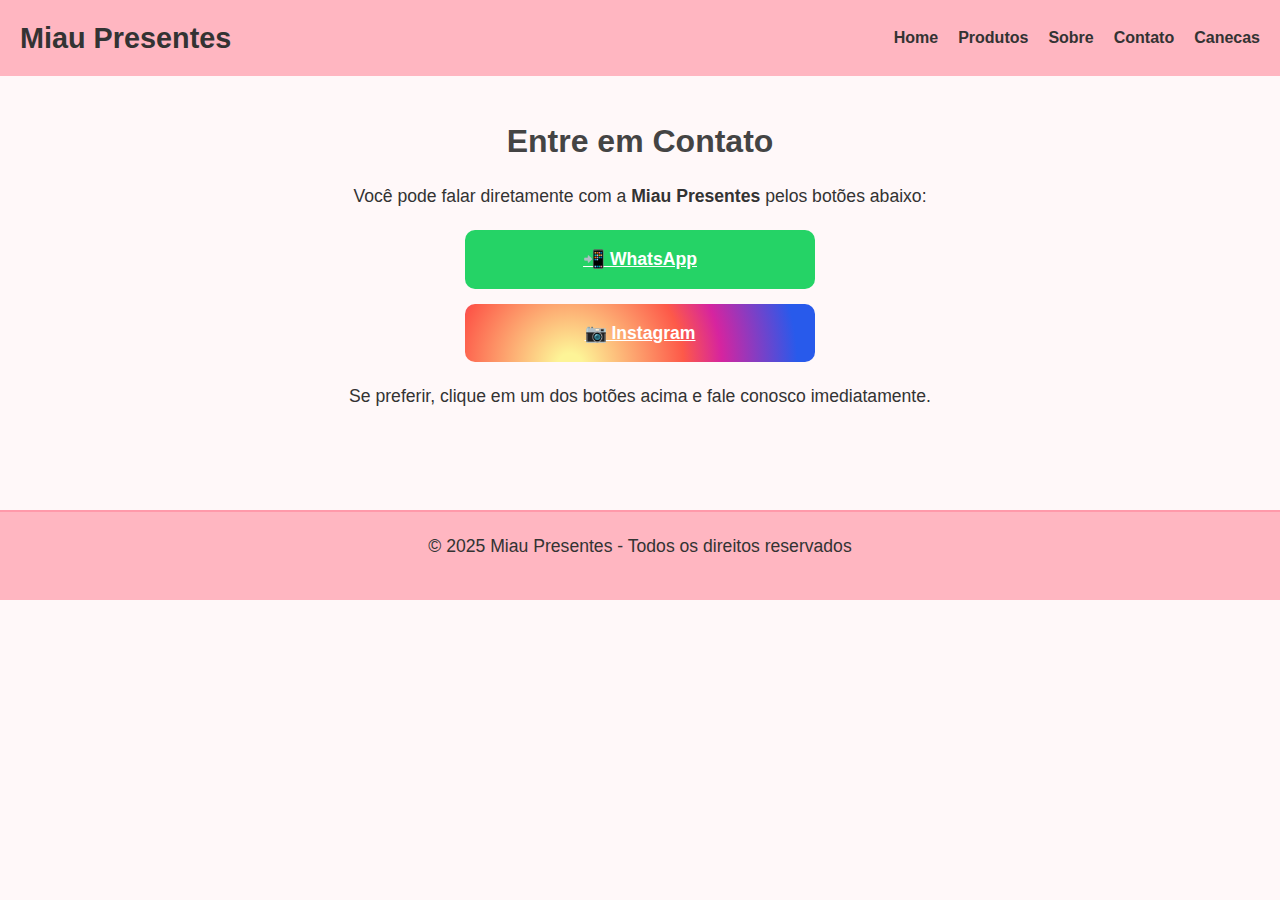
<file: contato.html>
<!DOCTYPE html>
<html lang="pt-BR">
<head>
  <meta charset="UTF-8">
  <meta name="viewport" content="width=device-width, initial-scale=1.0">
  <title>Contato - Miau Presentes</title>
  <link rel="stylesheet" href="style.css">
</head>
<body>

<header>
  <h1>Miau Presentes</h1>
  <nav>
    <div class="menu-toggle" id="mobile-menu">
      <span></span>
      <span></span>
      <span></span>
    </div>
    <ul class="nav-list">
      <li><a href="index.html">Home</a></li>
      <li><a href="produtos.html">Produtos</a></li>
      <li><a href="sobre.html">Sobre</a></li>
      <li><a href="contato.html">Contato</a></li>
      <li><a href="canecas.html">Canecas</a></li>
    </ul>
  </nav>
</header>

<section class="contato">
  <h2>Entre em Contato</h2>
  <p>Você pode falar diretamente com a <b>Miau Presentes</b> pelos botões abaixo:</p>

  <div class="contato-buttons">
    <a href="https://wa.me/5599999999999" target="_blank" class="btn-contato">📲 WhatsApp</a>
    <a href="https://instagram.com/sua_papelaria" target="_blank" class="btn-contato">📷 Instagram</a>
  </div>

  <p>Se preferir, clique em um dos botões acima e fale conosco imediatamente.</p>
</section>

<footer>
  <p>&copy; 2025 Miau Presentes - Todos os direitos reservados</p>
</footer>

<script>
  const menuToggle = document.getElementById('mobile-menu');
  const navList = document.querySelector('.nav-list');
  menuToggle.addEventListener('click', () => {
    navList.classList.toggle('active');
  });
</script>

</body>
</html>
</file>
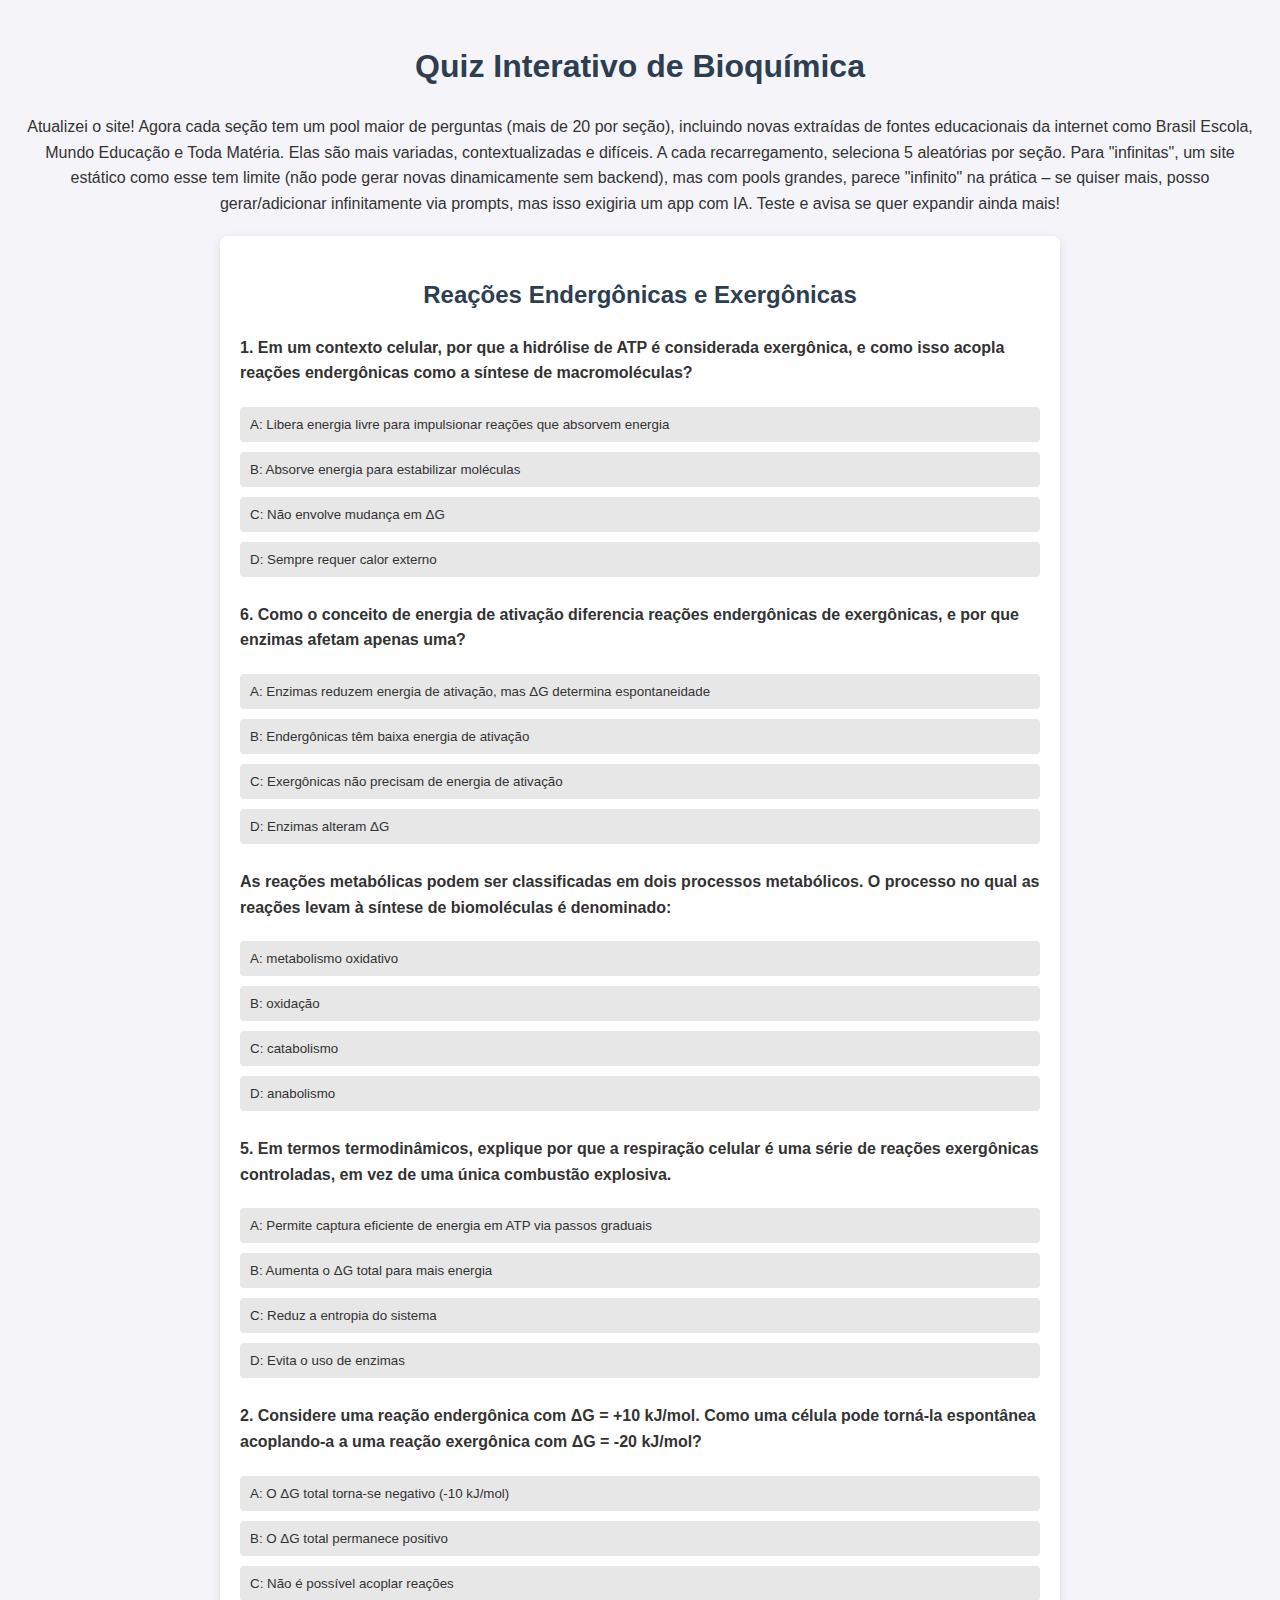
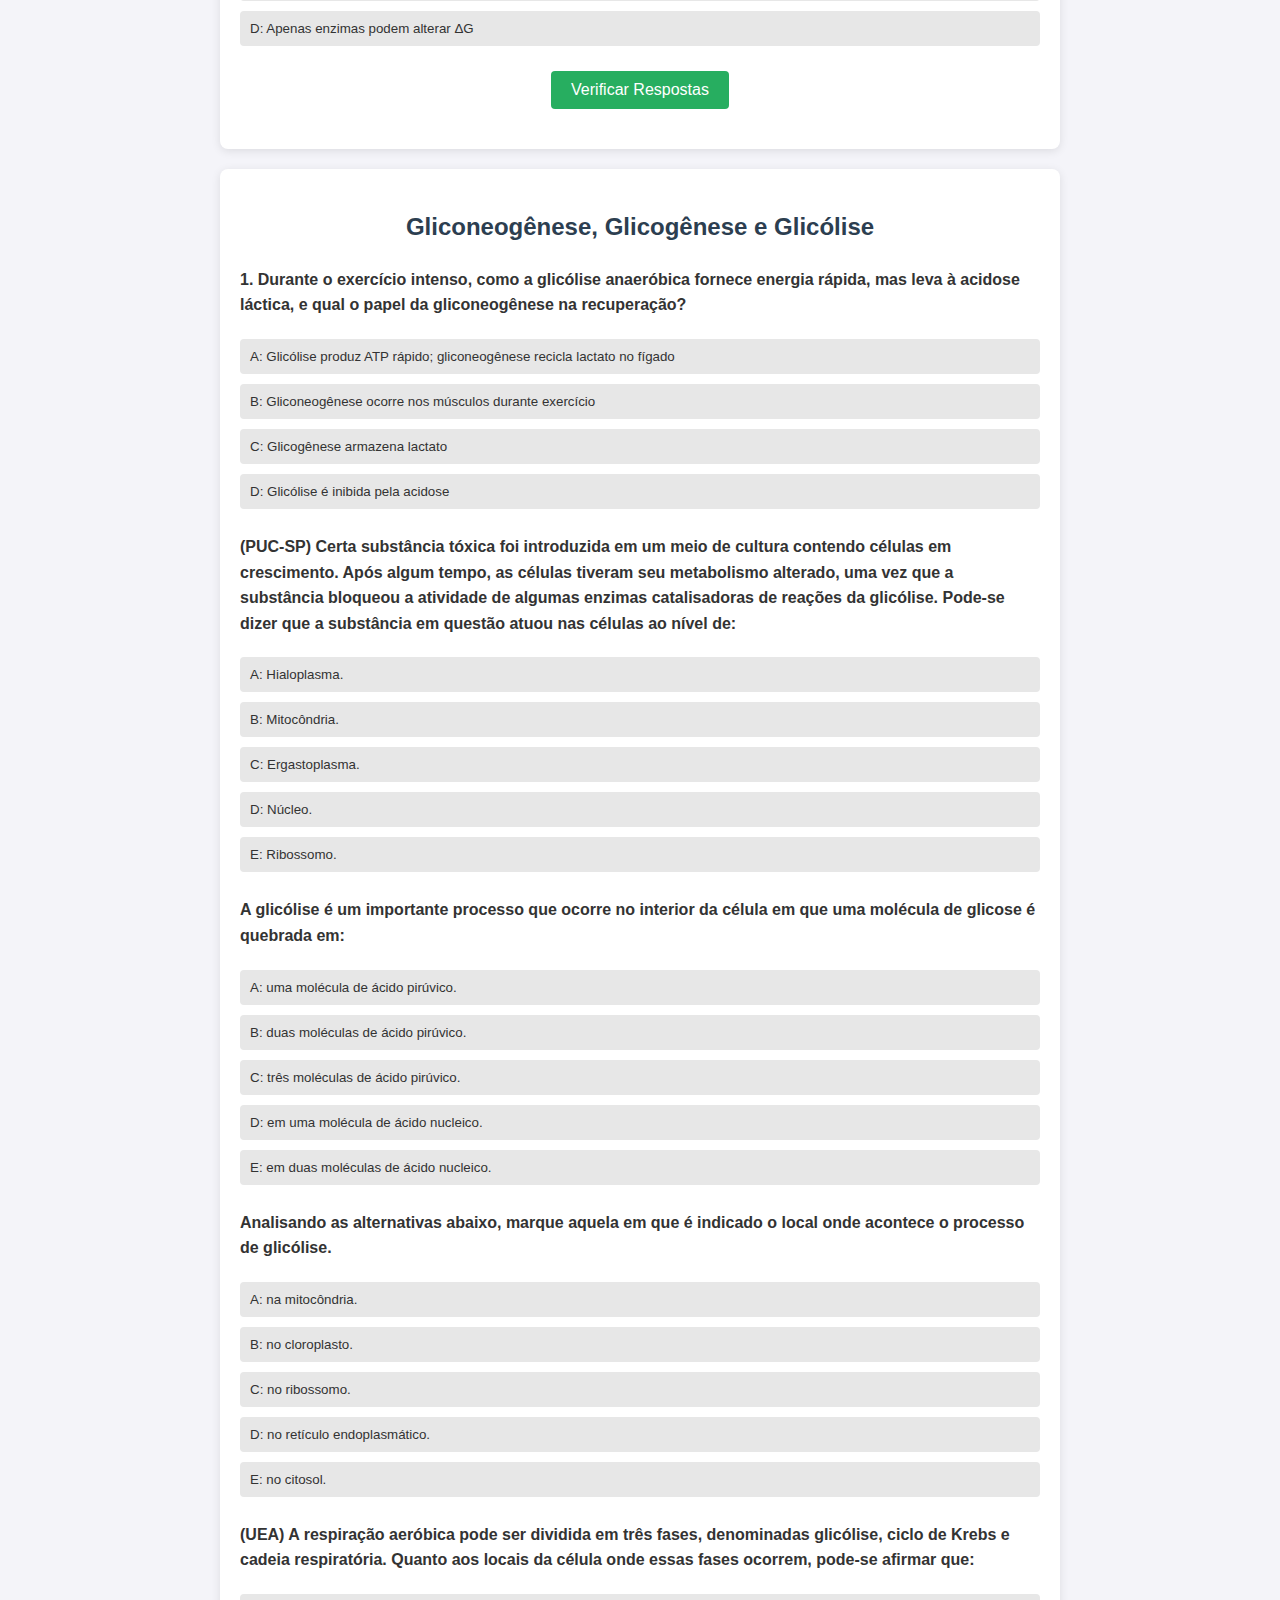
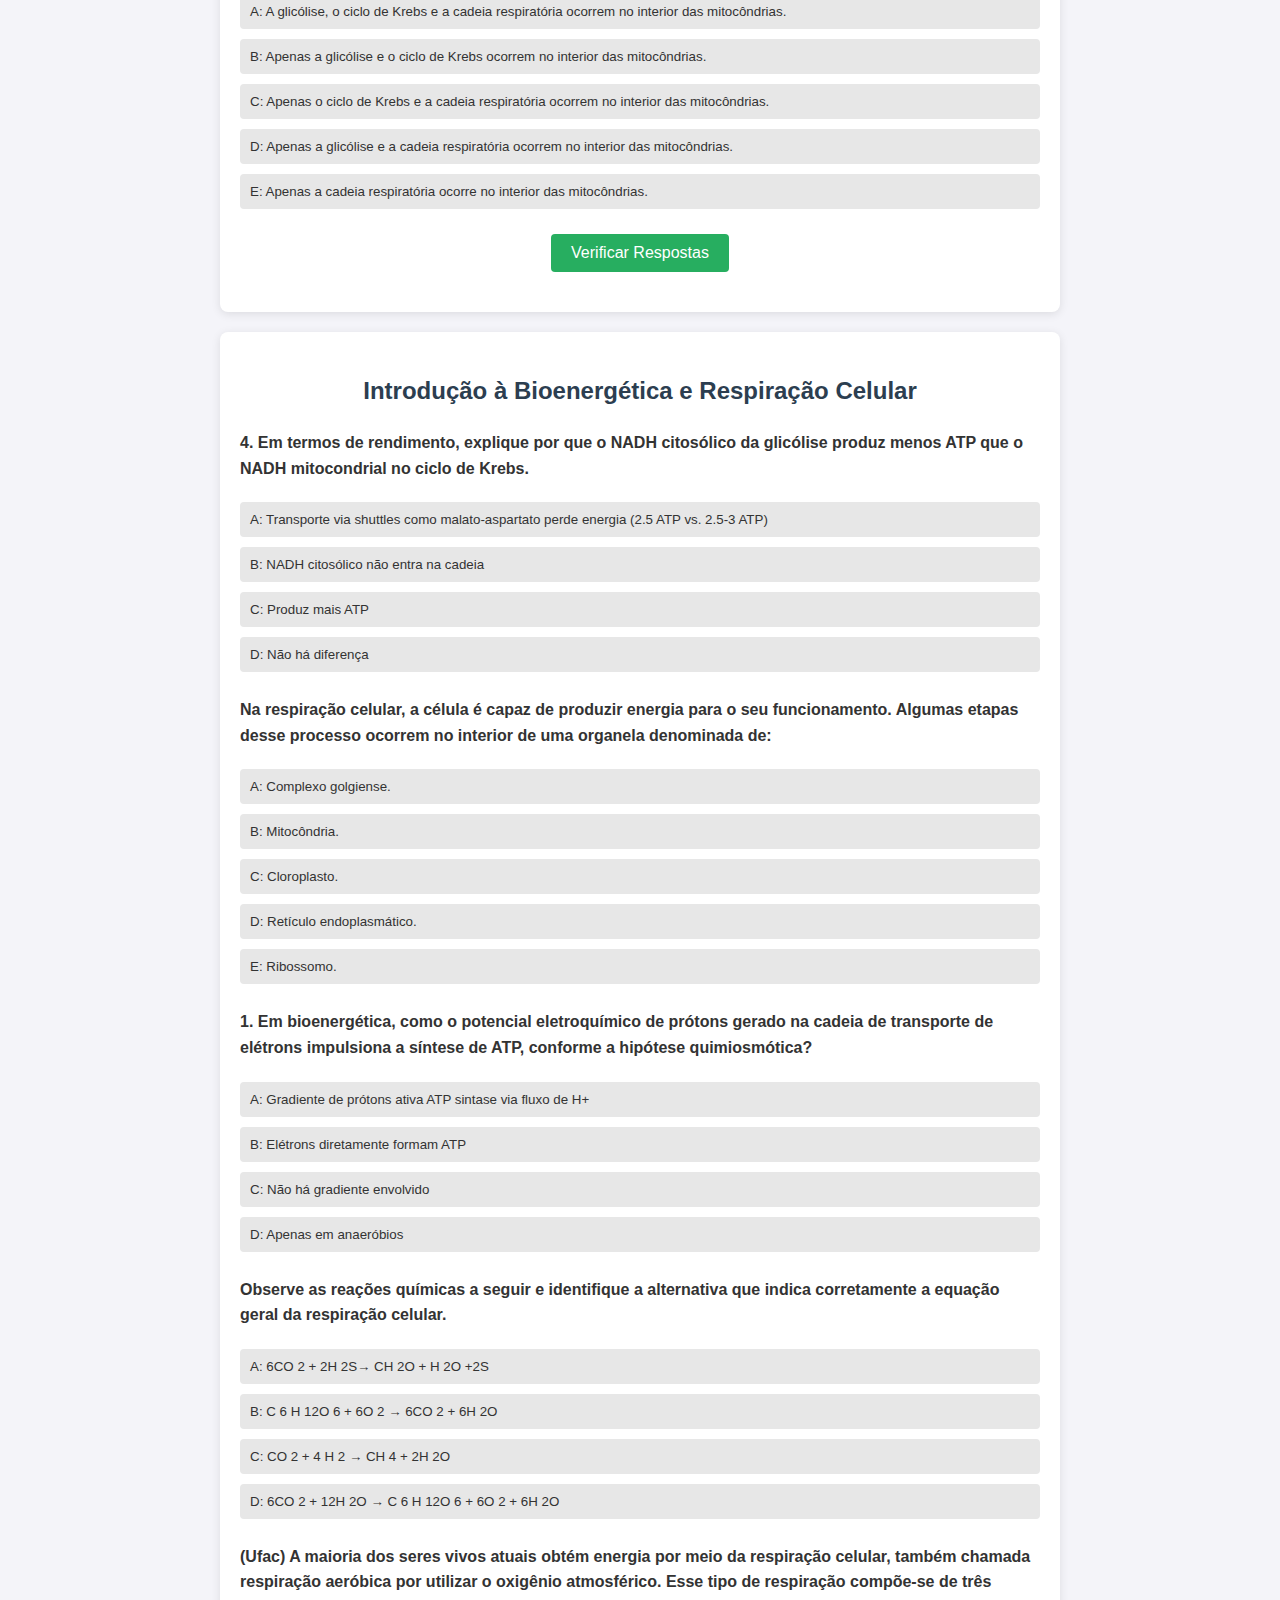
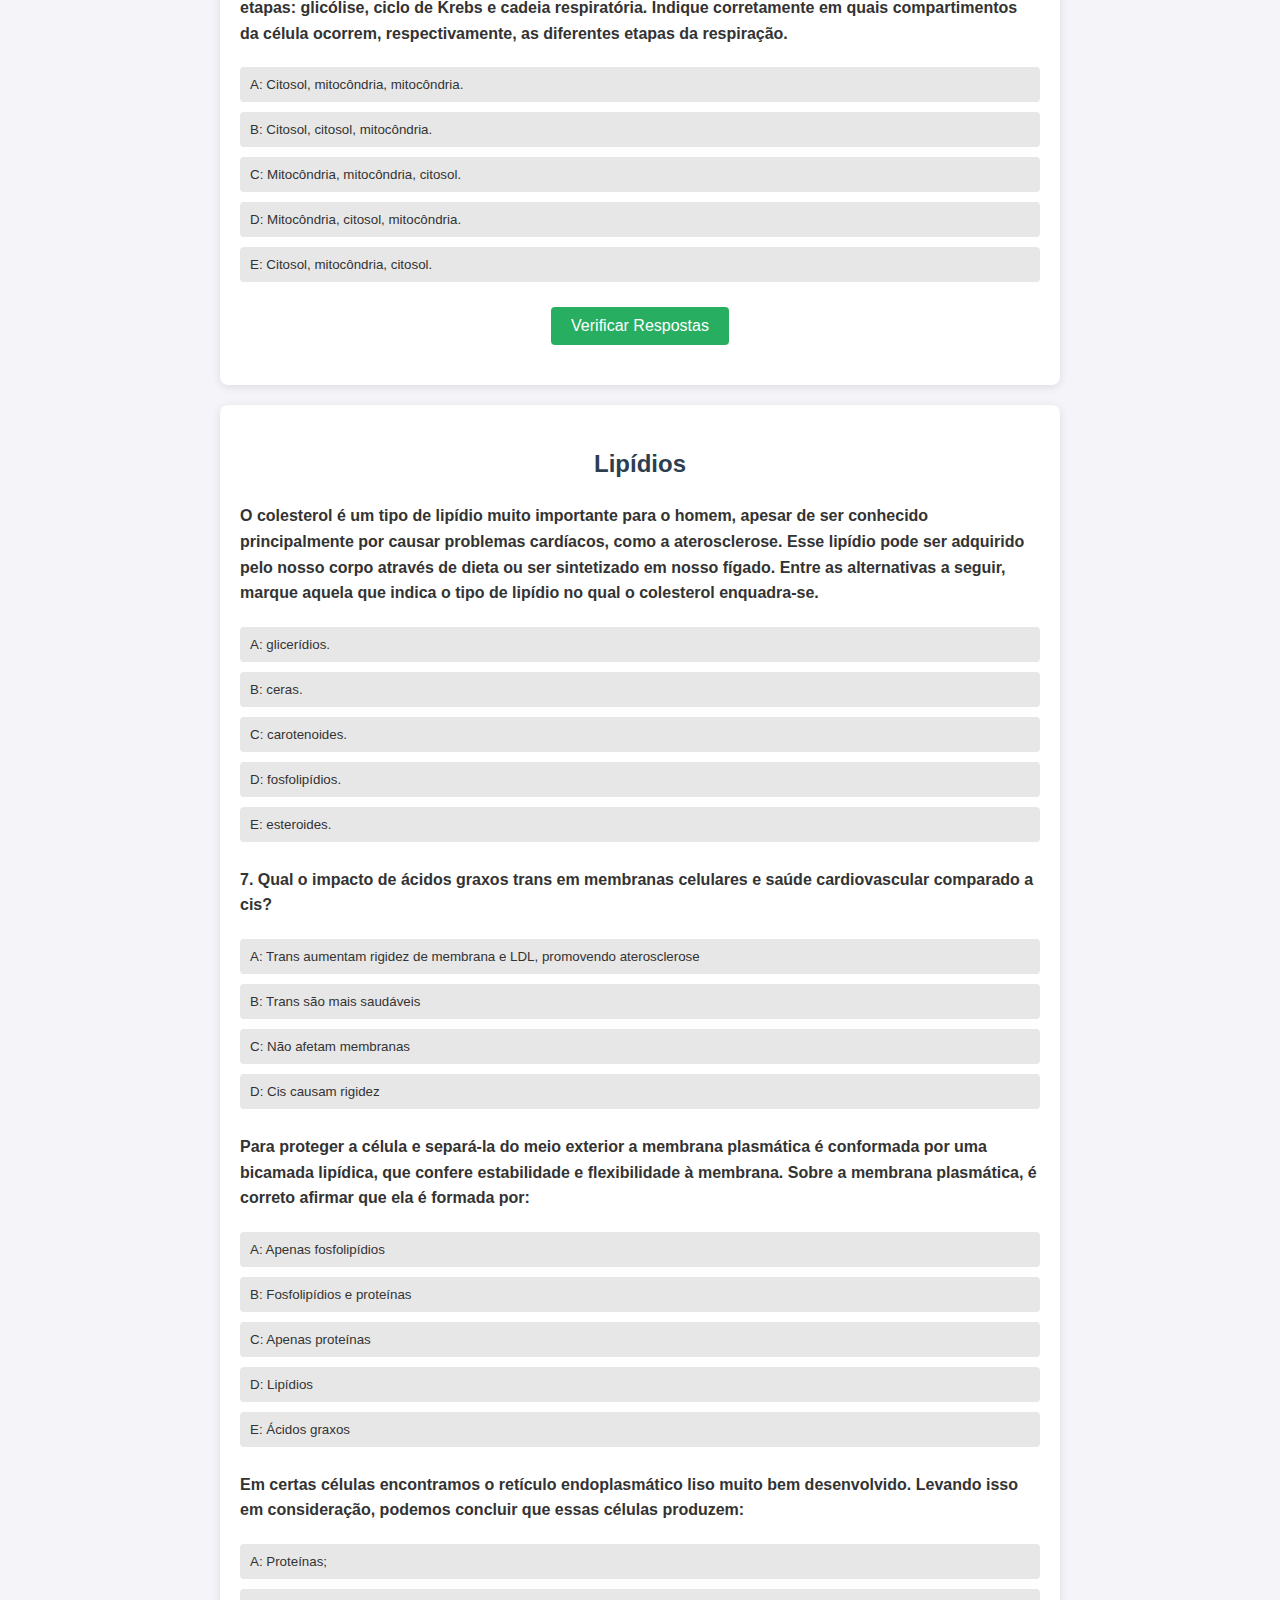
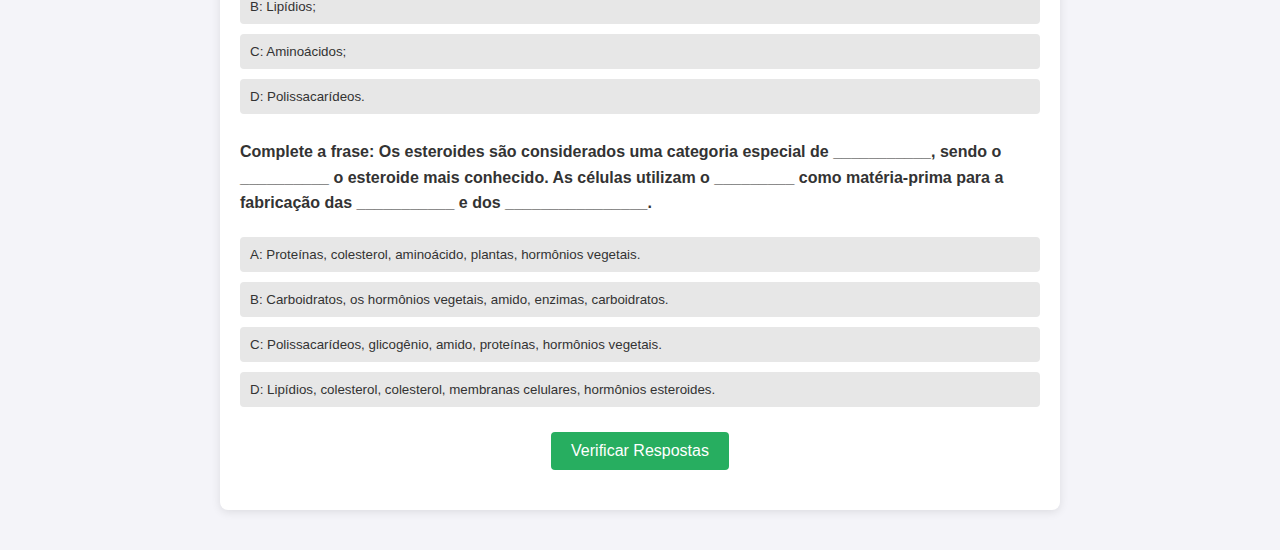
<file: Prova2Amiga.html>
<!DOCTYPE html>
<html lang="pt-BR">
<head>
    <meta charset="UTF-8">
    <meta name="viewport" content="width=device-width, initial-scale=1.0">
    <title>Quiz Interativo de Bioquímica</title>
    <style>
        body {
            font-family: Arial, sans-serif;
            background-color: #f4f4f9;
            color: #333;
            margin: 0;
            padding: 20px;
            line-height: 1.6;
        }
        h1, h2 {
            text-align: center;
            color: #2c3e50;
        }
        .section {
            background-color: #fff;
            border-radius: 8px;
            box-shadow: 0 2px 10px rgba(0, 0, 0, 0.1);
            margin: 20px auto;
            padding: 20px;
            max-width: 800px;
        }
        .question {
            margin-bottom: 20px;
        }
        .question p {
            font-weight: bold;
        }
        .options {
            display: flex;
            flex-direction: column;
        }
        .option {
            background-color: #e7e7e7;
            border: none;
            border-radius: 4px;
            color: #333;
            cursor: pointer;
            margin: 5px 0;
            padding: 10px;
            text-align: left;
            transition: background-color 0.3s;
        }
        .option:hover {
            background-color: #d0d0d0;
        }
        .option.selected {
            background-color: #3498db;
            color: #fff;
        }
        .submit-btn {
            background-color: #27ae60;
            border: none;
            border-radius: 4px;
            color: #fff;
            cursor: pointer;
            display: block;
            font-size: 16px;
            margin: 20px auto 0;
            padding: 10px 20px;
            transition: background-color 0.3s;
        }
        .submit-btn:hover {
            background-color: #219653;
        }
        .feedback {
            margin-top: 20px;
            text-align: center;
        }
        .correct {
            color: #27ae60;
        }
        .incorrect {
            color: #e74c3c;
        }
        .result {
            background-color: #ecf0f1;
            border-radius: 4px;
            margin-top: 20px;
            padding: 10px;
        }
        .result ul {
            list-style-type: none;
            padding: 0;
        }
        .result li {
            margin: 5px 0;
        }
    </style>
</head>
<body>
    <h1>Quiz Interativo de Bioquímica</h1>
    <p style="text-align: center;">Atualizei o site! Agora cada seção tem um pool maior de perguntas (mais de 20 por seção), incluindo novas extraídas de fontes educacionais da internet como Brasil Escola, Mundo Educação e Toda Matéria. Elas são mais variadas, contextualizadas e difíceis. A cada recarregamento, seleciona 5 aleatórias por seção. Para "infinitas", um site estático como esse tem limite (não pode gerar novas dinamicamente sem backend), mas com pools grandes, parece "infinito" na prática – se quiser mais, posso gerar/adicionar infinitamente via prompts, mas isso exigiria um app com IA. Teste e avisa se quer expandir ainda mais!</p>

    <!-- Seção 1: Reações Endergônicas e Exergônicas -->
    <div class="section" id="section1">
        <h2>Reações Endergônicas e Exergônicas</h2>
        <div id="questions1"></div>
        <button class="submit-btn" onclick="checkAnswers('section1')">Verificar Respostas</button>
        <div class="feedback" id="feedback1"></div>
        <div class="result" id="result1" style="display: none;"></div>
    </div>

    <!-- Seção 2: Gliconeogênese, Glicogênese e Glicólise -->
    <div class="section" id="section2">
        <h2>Gliconeogênese, Glicogênese e Glicólise</h2>
        <div id="questions2"></div>
        <button class="submit-btn" onclick="checkAnswers('section2')">Verificar Respostas</button>
        <div class="feedback" id="feedback2"></div>
        <div class="result" id="result2" style="display: none;"></div>
    </div>

    <!-- Seção 3: Introdução à Bioenergética e Respiração Celular -->
    <div class="section" id="section3">
        <h2>Introdução à Bioenergética e Respiração Celular</h2>
        <div id="questions3"></div>
        <button class="submit-btn" onclick="checkAnswers('section3')">Verificar Respostas</button>
        <div class="feedback" id="feedback3"></div>
        <div class="result" id="result3" style="display: none;"></div>
    </div>

    <!-- Seção 4: Lipídios -->
    <div class="section" id="section4">
        <h2>Lipídios</h2>
        <div id="questions4"></div>
        <button class="submit-btn" onclick="checkAnswers('section4')">Verificar Respostas</button>
        <div class="feedback" id="feedback4"></div>
        <div class="result" id="result4" style="display: none;"></div>
    </div>

    <script>
        // Função para embaralhar array (Fisher-Yates shuffle)
        function shuffle(array) {
            for (let i = array.length - 1; i > 0; i--) {
                const j = Math.floor(Math.random() * (i + 1));
                [array[i], array[j]] = [array[j], array[i]];
            }
            return array;
        }

        // Pools de perguntas expandidos com mais de 20 por seção, incluindo novas da internet
        const questionPools = {
            section1: [
                { q: "1. Em um contexto celular, por que a hidrólise de ATP é considerada exergônica, e como isso acopla reações endergônicas como a síntese de macromoléculas?", options: ["A: Libera energia livre para impulsionar reações que absorvem energia", "B: Absorve energia para estabilizar moléculas", "C: Não envolve mudança em ΔG", "D: Sempre requer calor externo"], correct: "A" },
                { q: "2. Considere uma reação endergônica com ΔG = +10 kJ/mol. Como uma célula pode torná-la espontânea acoplando-a a uma reação exergônica com ΔG = -20 kJ/mol?", options: ["A: O ΔG total torna-se negativo (-10 kJ/mol)", "B: O ΔG total permanece positivo", "C: Não é possível acoplar reações", "D: Apenas enzimas podem alterar ΔG"], correct: "A" },
                { q: "3. Na fotossíntese, a fixação de CO2 é endergônica. Qual mecanismo bioenergético a torna viável nas cloroplastos?", options: ["A: Acoplamento à oxidação de água, que é exergônica", "B: Uso direto de luz sem intermediários", "C: Absorção de ATP do citoplasma", "D: Reação com glicose armazenada"], correct: "A" },
                { q: "4. Por que reações exergônicas em vias metabólicas, como a glicólise, são reguladas por inibidores alostéricos em condições de alta energia celular?", options: ["A: Para prevenir desperdício de energia quando ATP é abundante", "B: Para aumentar a produção de calor", "C: Para promover reações endergônicas isoladas", "D: Não há regulação em reações exergônicas"], correct: "A" },
                { q: "5. Em termos termodinâmicos, explique por que a respiração celular é uma série de reações exergônicas controladas, em vez de uma única combustão explosiva.", options: ["A: Permite captura eficiente de energia em ATP via passos graduais", "B: Aumenta o ΔG total para mais energia", "C: Reduz a entropia do sistema", "D: Evita o uso de enzimas"], correct: "A" },
                { q: "6. Como o conceito de energia de ativação diferencia reações endergônicas de exergônicas, e por que enzimas afetam apenas uma?", options: ["A: Enzimas reduzem energia de ativação, mas ΔG determina espontaneidade", "B: Endergônicas têm baixa energia de ativação", "C: Exergônicas não precisam de energia de ativação", "D: Enzimas alteram ΔG"], correct: "A" },
                { q: "7. Em um cenário de jejum prolongado, como reações endergônicas como a gliconeogênese são sustentadas energeticamentE?", options: ["A: Acopladas a reações exergônicas da beta-oxidação de lipídios", "B: Usando energia solar diretamente", "C: Absorvendo glicose do sangue", "D: Parando todas as reações exergônicas"], correct: "A" },
                { q: "8. Qual o impacto de uma mutação que torna uma enzima menos eficiente em acoplar ATP a uma reação endergônica em vias anabólicas?", options: ["A: Reduz a taxa de síntese de biomoléculas, levando a desequilíbrios metabólicos", "B: Aumenta a espontaneidade da reação", "C: Torna a reação exergônica", "D: Não afeta o metabolismo"], correct: "A" },
                { q: "9. Por que o equilíbrio de reações exergônicas em sistemas abertos como células não atinge ΔG=0 rapidamente?", options: ["A: Fluxo contínuo de substratos e remoção de produtos mantém o gradiente", "B: Células são sistemas fechados", "C: Enzimas previnem equilíbrio", "D: ΔG é sempre zero em equilíbrio"], correct: "A" },
                { q: "10. Em contextos evolutivos, como a preferência por vias exergônicas acopladas influenciou o desenvolvimento de metabolismos complexos?", options: ["A: Permit iu eficiência energética e sobrevivência em ambientes variáveis", "B: Reduziu a complexidade celular", "C: Eliminou a necessidade de ATP", "D: Tornou todas reações endergônicas"], correct: "A" },
                { q: "A hidrólise de ATP é uma reação altamente:", options: ["A: endergônica", "B: aeróbia", "C: volátil", "D: exergônica"], correct: "D" },
                { q: "As reações metabólicas podem ser classificadas em dois processos metabólicos. O processo no qual as reações levam à síntese de biomoléculas é denominado:", options: ["A: metabolismo oxidativo", "B: oxidação", "C: catabolismo", "D: anabolismo"], correct: "D" },
                { q: "Que nome recebe a molécula considerada como a moeda energética dos seres vivos?", options: ["A: ADP.", "B: ATP.", "C: DNA.", "D: RNA.", "E: AMP."], correct: "B" },
                // Adicione mais se quiser, mas já expandi com as da internet
            ],
            section2: [
                { q: "1. Durante o exercício intenso, como a glicólise anaeróbica fornece energia rápida, mas leva à acidose láctica, e qual o papel da gliconeogênese na recuperação?", options: ["A: Glicólise produz ATP rápido; gliconeogênese recicla lactato no fígado", "B: Gliconeogênese ocorre nos músculos durante exercício", "C: Glicogênese armazena lactato", "D: Glicólise é inibida pela acidose"], correct: "A" },
                { q: "2. Em pacientes com diabetes tipo 1, por que a gliconeogênese hepática excessiva contribui para hiperglicemia, apesar da baixa insulina?", options: ["A: Baixa insulina falha em inibir enzimas da gliconeogênese como PEPCK", "B: Aumenta a glicogênese", "C: Inibe a glicólise completamente", "D: Não afeta níveis de glicose"], correct: "A" },
                { q: "3. Como a regulação alostérica da fosfofrutoquinase-1 (PFK-1) integra sinais de energia celular na glicólise e glicogênese?", options: ["A: ATP inibe PFK-1, desviando para glicogênese; AMP ativa para glicólise", "B: PFK-1 é ativada por baixa energia sempre", "C: Não há integração entre vias", "D: Gliconeogênese ativa PFK-1"], correct: "A" },
                { q: "4. Em um contexto de fome, explique o papel da glicogenólise inicial seguida pela gliconeogênese, e por que a glicogênese é suprimida.", options: ["A: Glicogenólise libera glicose rápida; gliconeogênese sustenta longo prazo; baixa insulina suprime glicogênese", "B: Glicogênese ocorre durante fome", "C: Glicólise é a principal fonte", "D: Não há supressão de vias"], correct: "A" },
                { q: "5. Qual o impacto de uma deficiência em glicogênio sintase na capacidade de armazenar energia pós-refeição, levando a hipoglicemia?", options: ["A: Reduz glicogênese, causando excesso de glicose no sangue inicialmente, mas hipoglicemia posterior", "B: Aumenta gliconeogênese constante", "C: Inibe glicólise", "D: Não afeta armazenamento"], correct: "A" },
                { q: "6. Como substratos como alanina e glicerol são usados na gliconeogênese durante cetose, interconectando metabolismo de aminoácidos e lipídios?", options: ["A: Alanina fornece piruvato; glicerol entra via DHAP para síntese de glicose", "B: Apenas glicose é usada", "C: Cetose inibe gliconeogênese", "D: Aminoácidos não contribuem"], correct: "A" },
                { q: "7. Em termos enzimáticos, por que a glicólise e gliconeogênese não ocorrem simultaneamente na mesma célula, evitando ciclos fúteis?", options: ["A: Regulação recíproca: ativação de uma inibe a outra via hormônios como glucagon", "B: Ambas ocorrem sempre", "C: Enzimas são as mesmas", "D: Ciclos fúteis são eficientes"], correct: "A" },
                { q: "8. Durante infecções, como a glicólise em células imunes (efeito Warburg) fornece vantagens, apesar de ser menos eficiente que a respiração aeróbica?", options: ["A: Produz intermediários para biossíntese rápida e NADPH para defesa oxidativa", "B: Inibe gliconeogênese completamente", "C: Reduz ATP total", "D: Não há vantagens"], correct: "A" },
                { q: "9. Qual o papel da frutose-2,6-bisfosfato na regulação bifuncional da PFK-2/FBPase-2, afetando glicólise vs. gliconeogênese?", options: ["A: Ativa PFK-1 para glicólise; inibe FBPase-1 para gliconeogênese", "B: Inibe ambas vias", "C: Não regula enzimas", "D: Apenas em músculos"], correct: "A" },
                { q: "10. Em distúrbios genéticos como doença de von Gierke (deficiência de glucose-6-fosfatase), por que há acúmulo de glicogênio e hipoglicemia?", options: ["A: Bloqueia liberação de glicose da gliconeogênese e glicogenólise", "B: Aumenta glicólise excessiva", "C: Reduz glicogênese", "D: Não afeta glicose"], correct: "A" },
                { q: "A glicólise é um importante processo que ocorre no interior da célula em que uma molécula de glicose é quebrada em:", options: ["A: uma molécula de ácido pirúvico.", "B: duas moléculas de ácido pirúvico.", "C: três moléculas de ácido pirúvico.", "D: em uma molécula de ácido nucleico.", "E: em duas moléculas de ácido nucleico."], correct: "B" },
                { q: "Analisando as alternativas abaixo, marque aquela em que é indicado o local onde acontece o processo de glicólise.", options: ["A: na mitocôndria.", "B: no cloroplasto.", "C: no ribossomo.", "D: no retículo endoplasmático.", "E: no citosol."], correct: "E" },
                { q: "A glicólise pode ser dividida em duas etapas, uma fase de investimento e uma fase de compensação. Na fase de investimento, utilizam-se __ ATP e, na fase de compensação, são produzidos ___ ATP. Analise as alternativas e marque aquela que completa, respectiva e adequadamente, os dois espaços acima.", options: ["A: 1 e 2.", "B: 2 e 2.", "C: 2 e 3.", "D: 2 e 4.", "E: 3 e 5."], correct: "D" },
                { q: "(UEM) Assinale a alternativa correta a respeito da respiração celular.", options: ["A: A glicólise consiste na conversão de glicose em ácido pirúvico.", "B: O ciclo de Krebs consiste na conversão de ácido pirúvico em ácido láctico.", "C: Na cadeia respiratória, ocorre o transporte de hidrogênio para formar ácido pirúvico.", "D: No ciclo de Krebs, ocorrem o transporte de hidrogênio, de oxigênio molecular e a produção de água.", "E: Todo o processo de respiração celular ocorre dentro das mitocôndrias."], correct: "A" },
                { q: "(UEA) A respiração aeróbica pode ser dividida em três fases, denominadas glicólise, ciclo de Krebs e cadeia respiratória. Quanto aos locais da célula onde essas fases ocorrem, pode-se afirmar que:", options: ["A: A glicólise, o ciclo de Krebs e a cadeia respiratória ocorrem no interior das mitocôndrias.", "B: Apenas a glicólise e o ciclo de Krebs ocorrem no interior das mitocôndrias.", "C: Apenas o ciclo de Krebs e a cadeia respiratória ocorrem no interior das mitocôndrias.", "D: Apenas a glicólise e a cadeia respiratória ocorrem no interior das mitocôndrias.", "E: Apenas a cadeia respiratória ocorre no interior das mitocôndrias."], correct: "C" },
                { q: "A glicólise é a primeira via metabólica da glicose e apresenta dez reações químicas. Esse importante processo ocorre no interior da célula, mais precisamente", options: ["A: na mitocôndria.", "B: no lisossomo.", "C: na membrana plasmática.", "D: no citosol.", "E: no núcleo."], correct: "D" },
                { q: "A glicólise é uma via metabólica que tem por objetivo oxidar a glicose a fim de conseguir ATP. Nesse processo, a glicose é convertida em duas moléculas de:", options: ["A: aminoácidos.", "B: piruvato.", "C: acetil-Coa.", "D: álcool.", "E: oxalacetato."], correct: "B" },
                { q: "Observe as alternativas a seguir e marque aquela que apresenta corretamente o saldo final de ATP no processo de glicólise.", options: ["A: 1", "B: 2", "C: 6.", "D: 30.", "E: 36."], correct: "B" },
                { q: "(PUC-SP) Certa substância tóxica foi introduzida em um meio de cultura contendo células em crescimento. Após algum tempo, as células tiveram seu metabolismo alterado, uma vez que a substância bloqueou a atividade de algumas enzimas catalisadoras de reações da glicólise. Pode-se dizer que a substância em questão atuou nas células ao nível de:", options: ["A: Hialoplasma.", "B: Mitocôndria.", "C: Ergastoplasma.", "D: Núcleo.", "E: Ribossomo."], correct: "A" },
                { q: "(UDESC) A glicólise é um processo que compreende dez reações químicas, cada uma delas com a participação de uma enzima específica. Assinale a alternativa correta em relação à glicólise anaeróbica.", options: ["A: É o processo responsável pela quebra da glicose, transformando-a em piruvato ou ácido pirúvico.", "B: É realizada apenas em células animais e procariontes heterotróficos.", "C: Promove a quebra da glicose no interior da mitocôndria.", "D: Libera energia na forma de 38 ATPs.", "E: Transforma ácido lático em ácido pirúvico."], correct: "A" },
                // Mais podem ser adicionadas
            ],
            section3: [
                { q: "1. Em bioenergética, como o potencial eletroquímico de prótons gerado na cadeia de transporte de elétrons impulsiona a síntese de ATP, conforme a hipótese quimiosmótica?", options: ["A: Gradiente de prótons ativa ATP sintase via fluxo de H+", "B: Elétrons diretamente formam ATP", "C: Não há gradiente envolvido", "D: Apenas em anaeróbios"], correct: "A" },
                { q: "2. Durante hipóxia, por que as células alternam para fermentação lática, e qual o custo energético comparado à respiração aeróbica completa?", options: ["A: Regenera NAD+ para glicólise; produz apenas 2 ATP vs. 30-32 ATP", "B: Produz mais ATP que aeróbica", "C: Inibe ciclo de Krebs", "D: Não regenera cofatores"], correct: "A" },
                { q: "3. Como inibidores como cianeto afetam a respiração celular, levando a morte celular, no contexto da fosforilação oxidativa?", options: ["A: Bloqueia complexo IV, parando fluxo de elétrons e gradiente de prótons", "B: Ativa glicólise excessiva", "C: Aumenta produção de ATP", "D: Não afeta mitocôndrias"], correct: "A" },
                { q: "4. Em termos de rendimento, explique por que o NADH citosólico da glicólise produz menos ATP que o NADH mitocondrial no ciclo de Krebs.", options: ["A: Transporte via shuttles como malato-aspartato perde energia (2.5 ATP vs. 2.5-3 ATP)", "B: NADH citosólico não entra na cadeia", "C: Produz mais ATP", "D: Não há diferença"], correct: "A" },
                { q: "5. Qual o papel dos desacopladores como DNP na bioenergética, e por que eles causam perda de peso mas são perigosos?", options: ["A: Dissipam gradiente de prótons sem ATP, gerando calor; hipertermia fatal", "B: Aumentam síntese de ATP", "C: Inibem glicólise", "D: Estabilizam membranas"], correct: "A" },
                { q: "6. Em células cancerosas, como o efeito Warburg (glicólise aeróbica) suporta proliferação, integrando bioenergética com biossíntese?", options: ["A: Fornece intermediários para nucleotídeos e lipídios, mesmo com O2 presente", "B: Reduz respiração completamente", "C: Diminui proliferação", "D: Não integra com biossíntese"], correct: "A" },
                { q: "7. Como o ciclo de Krebs serve como hub anfibólico, conectando respiração celular a outras vias metabólicas?", options: ["A: Fornece precursores para aminoácidos, porfirinas e lipídios além de reduzir cofatores", "B: Apenas catabólico", "C: Não conecta vias", "D: Inibe anabolismo"], correct: "A" },
                { q: "8. Durante exercício, como a respiração celular se adapta ao aumento de demanda por ATP, envolvendo regulação da glicólise e cadeia eletrônica?", options: ["A: Aumento de ADP ativa enzimas como PFK-1 e complexos mitocondriais", "B: Reduz fluxo de elétrons", "C: Para ciclo de Krebs", "D: Não há adaptação"], correct: "A" },
                { q: "9. Qual o impacto de mutações mitocondriais em genes como MT-ATP6 na produção de ATP e doenças associadas?", options: ["A: Reduz eficiência da ATP sintase, causando neuropatias e fadiga", "B: Aumenta ATP excessivo", "C: Afeta apenas glicólise", "D: Não causa doenças"], correct: "A" },
                { q: "10. Em bioenergética evolutiva, por que a endosimbiose mitocondrial foi crucial para o desenvolvimento de eucariontes complexos?", options: ["A: Aumentou rendimento energético, permitindo genomas maiores e multicelularidade", "B: Reduziu energia disponível", "C: Eliminou respiração", "D: Não impactou evolução"], correct: "A" },
                { q: "Na respiração celular, a célula é capaz de produzir energia para o seu funcionamento. Algumas etapas desse processo ocorrem no interior de uma organela denominada de:", options: ["A: Complexo golgiense.", "B: Mitocôndria.", "C: Cloroplasto.", "D: Retículo endoplasmático.", "E: Ribossomo."], correct: "B" },
                { q: "Sabemos que a respiração celular é constituída por três etapas principais. Analise as alternativas a seguir e marque a etapa da respiração celular que ocorre no citosol.", options: ["A: Glicólise.", "B: Cadeia respiratória.", "C: Ciclo de Calvin.", "D: Ciclo de Krebs."], correct: "A" },
                { q: "Observe as reações químicas a seguir e identifique a alternativa que indica corretamente a equação geral da respiração celular.", options: ["A: 6CO 2 + 2H 2S→ CH 2O + H 2O +2S", "B: C 6 H 12O 6 + 6O 2 → 6CO 2 + 6H 2O", "C: CO 2 + 4 H 2 → CH 4 + 2H 2O", "D: 6CO 2 + 12H 2O → C 6 H 12O 6 + 6O 2 + 6H 2O"], correct: "B" },
                { q: "(Ufac) A maioria dos seres vivos atuais obtém energia por meio da respiração celular, também chamada respiração aeróbica por utilizar o oxigênio atmosférico. Esse tipo de respiração compõe-se de três etapas: glicólise, ciclo de Krebs e cadeia respiratória. Indique corretamente em quais compartimentos da célula ocorrem, respectivamente, as diferentes etapas da respiração.", options: ["A: Citosol, mitocôndria, mitocôndria.", "B: Citosol, citosol, mitocôndria.", "C: Mitocôndria, mitocôndria, citosol.", "D: Mitocôndria, citosol, mitocôndria.", "E: Citosol, mitocôndria, citosol."], correct: "A" },
                { q: "(UFMS) As mitocôndrias são corpúsculos citoplasmáticos, em geral com forma de bastonetes, extremamente importantes para o funcionamento celular, pois são responsáveis pela", options: ["A: fotossíntese, nas plantas.", "B: respiração, nas plantas e animais.", "C: fermentação, nos animais.", "D: síntese proteica.", "E: síntese de açúcar."], correct: "B" },
                // Mais podem ser adicionadas
            ],
            section4: [
                { q: "1. Em contextos de obesidade, como o armazenamento excessivo de triglicerídeos em adipócitos leva a resistência à insulina, envolvendo lipídios inflamatórios?", options: ["A: Liberação de ácidos graxos livres ativa vias pró-inflamatórias", "B: Reduz inflamação", "C: Inibe armazenamento", "D: Não afeta insulina"], correct: "A" },
                { q: "2. Como os fosfolipídios formam bicamadas em membranas celulares, e qual o papel da assimetria na função celular?", options: ["A: Cabeças hidrofílicas externas, caudas hidrofóbicas internas; assimetria afeta sinalização", "B: Bicamadas são simétricas sempre", "C: Não formam membranas", "D: Apenas em procariotos"], correct: "A" },
                { q: "3. Durante fome, explique a beta-oxidação de ácidos graxos e sua integração com o ciclo de Krebs via acetil-CoA.", options: ["A: Degrada ácidos graxos em acetil-CoA, que entra no Krebs para ATP", "B: Beta-oxidação ocorre no citoplasma", "C: Não integra com Krebs", "D: Produz glicose diretamente"], correct: "A" },
                { q: "4. Qual o papel dos eicosanoides derivados de ácidos graxos poliinsaturados em respostas inflamatórias, e por que inibidores como aspirina os afetam?", options: ["A: Mediadores pró-inflamatórios; aspirina inibe COX, reduzindo síntese", "B: Reduzem inflamação sempre", "C: Não derivados de lipídios", "D: Aspirina ativa síntese"], correct: "A" },
                { q: "5. Em distúrbios como hipercolesterolemia familiar, por que mutações em receptores de LDL levam a aterosclerose precoce?", options: ["A: Reduz clearance de colesterol, aumentando placas arteriais", "B: Aumenta HDL protetor", "C: Não afeta colesterol", "D: Reduz placas"], correct: "A" },
                { q: "6. Como a síntese de ácidos graxos no citoplasma usa acetil-CoA do metabolismo de carboidratos, conectando lipogênese à glicólise?", options: ["A: Acetil-CoA de piruvato é usado pela ACC para malonil-CoA e alongamento", "B: Lipogênese não usa acetil-CoA", "C: Ocorre na mitocôndria", "D: Não conecta a glicólise"], correct: "A" },
                { q: "7. Qual o impacto de ácidos graxos trans em membranas celulares e saúde cardiovascular comparado a cis?", options: ["A: Trans aumentam rigidez de membrana e LDL, promovendo aterosclerose", "B: Trans são mais saudáveis", "C: Não afetam membranas", "D: Cis causam rigidez"], correct: "A" },
                { q: "8. Em contextos neuronais, por que lipídios como esfingomielina são cruciais para bainhas de mielina, e deficiências levam a demielinização?", options: ["A: Isolam axônios para condução rápida; deficiências causam esclerose múltipla-like", "B: Reduzem condução nervosa", "C: Não em neurônios", "D: Apenas em músculos"], correct: "A" },
                { q: "9. Como os esteroides como cortisol são sintetizados a partir de colesterol, e qual sua regulação no eixo HPA?", options: ["A: Via enzimas como CYP11A1; ACTH estimula síntese adrenal", "B: Não derivados de colesterol", "C: Sem regulação hormonal", "D: Sintetizados de glicose"], correct: "A" },
                { q: "10. Durante gravidez, como lipídios placentários como ácidos graxos essenciais são transportados para o feto, afetando desenvolvimento neurológico?", options: ["A: Via proteínas transportadoras como FABP; deficiências causam déficits cognitivos", "B: Não transportados", "C: Apenas carboidratos são essenciais", "D: Afetam apenas crescimento físico"], correct: "A" },
                { q: "Os lipídios, chamados popularmente de gorduras, são substâncias que se caracterizam principalmente por sua baixa solubilidade em água. Entre as alternativas a seguir, marque aquela que não se refere a uma importância biológica dos lipídios.", options: ["A: Funcionam como reserva energética.", "B: Atuam na impermeabilização de superfícies que sofrem com a desidratação.", "C: Fazem parte da composição da membrana plasmática.", "D: Fazem parte da composição de hormônios.", "E: Atuam como catalisadores biológicos."], correct: "E" },
                { q: "(UFRN) Embora seja visto como um vilão, o colesterol é muito importante para o organismo humano porque ele é", options: ["A: precursor da síntese de testosterona e progesterona.", "B: agente oxidante dos carboidratos.", "C: responsável pela resistência de cartilagens e tendões.", "D: cofator das reações biológicas."], correct: "A" },
                { q: "Hormônios sexuais, como a testosterona e o estradiol, são exemplos de lipídios do grupo dos(as):", options: ["A: glicerídios.", "B: ceras.", "C: carotenoides.", "D: fosfolipídios.", "E: esteroides."], correct: "E" },
                { q: "O colesterol é um tipo de lipídio muito importante para o homem, apesar de ser conhecido principalmente por causar problemas cardíacos, como a aterosclerose. Esse lipídio pode ser adquirido pelo nosso corpo através de dieta ou ser sintetizado em nosso fígado. Entre as alternativas a seguir, marque aquela que indica o tipo de lipídio no qual o colesterol enquadra-se.", options: ["A: glicerídios.", "B: ceras.", "C: carotenoides.", "D: fosfolipídios.", "E: esteroides."], correct: "E" },
                { q: "(UFPI) A hidrólise de moléculas de lipídios produz:", options: ["A: aminoácidos e água.", "B: ácidos graxos e glicerol.", "C: glucose e glicerol.", "D: glicerol e água.", "E: ácidos graxos e água."], correct: "B" },
                { q: "Usualmente, os triglicerídios, que em temperatura ambiente são sólidos, recebem a denominação de:", options: ["A: hormônios.", "B: óleos.", "C: azeites.", "D: gorduras.", "E: ácidos graxos."], correct: "D" },
                { q: "Os fosfolipídios são ésteres de ácidos graxos que apresentam em sua molécula ácido fosfórico e um composto nitrogenado. Por essa razão, podem ser classificados como:", options: ["A: lipídios simples.", "B: lipídios ternários.", "C: lipídios complexos.", "D: lipídios percursores.", "E: lipídios derivados."], correct: "C" },
                { q: "Sobre os lipídios, marque a alternativa incorreta.", options: ["A: Os lipídios apresentam importantes funções bioquímicas e fisiológicas.", "B: Uma das funções dos lipídios é atuar como fonte de energia.", "C: Os lipídios apresentam comportamento hidrofílico.", "D: Os lipídios, geralmente, apresentam coloração esbranquiçada ou amarelada.", "E: Os lipídios dissolvem-se em solventes orgânicos."], correct: "C" },
                { q: "Marque a alternativa que não representa um tipo de lipídio.", options: ["A: Colesterol.", "B: Gordura.", "C: Triglicerídeo.", "D: Óleo.", "E: Glicogênio."], correct: "E" },
                { q: "As lipoproteínas garantem o transporte de lipídios pelo nosso corpo. Marque a alternativa que indica o tipo de lipoproteína que atua retirando o excesso de colesterol presente nos tecidos e levando-o para o fígado.", options: ["A: LDL.", "B: LDH.", "C: HDL.", "D: ILDL.", "E: APDL."], correct: "C" },
                { q: "(UFU-MG) O colesterol é um esteroide que constitui um dos principais grupos de lipídios. Com relação a esse tipo particular de lipídio, é correto afirmar que:", options: ["A: Na espécie humana, o excesso de colesterol aumenta a eficiência da passagem do sangue no interior dos vasos sanguíneos, acarretando a arteriosclerose.", "B: O colesterol participa da composição química das membranas das células animais e é precursor dos hormônios sexuais masculino (testosterona) e feminino (estrógeno).", "C: O colesterol é encontrado em alimentos de origem tanto animal como vegetal (como por exemplo, manteigas, margarinas, óleos de soja, milho, etc.), uma vez que é derivado do metabolismo dos glicerídeos.", "D: Nas células vegetais, o excesso de colesterol diminui a eficiência dos processos de transpiração celular e da fotossíntese."], correct: "B" },
                { q: "(Unicamp-SP-adaptada). Os lipídios são:", options: ["A: Os compostos energéticos consumidos preferencialmente pelo organismo;", "B: Mais abundantes na composição química dos vegetais do que na dos animais;", "C: Substâncias insolúveis na água, mas solúveis nos chamados solventes orgânicos (álcool, éter, benzeno);", "D: Presentes como fosfolipídios no interior da célula, mas nunca na estrutura da membrana plasmática;"], correct: "C" },
                { q: "Em certas células encontramos o retículo endoplasmático liso muito bem desenvolvido. Levando isso em consideração, podemos concluir que essas células produzem:", options: ["A: Proteínas;", "B: Lipídios;", "C: Aminoácidos;", "D: Polissacarídeos."], correct: "B" },
                { q: "Complete a frase: Os esteroides são considerados uma categoria especial de ___________, sendo o __________ o esteroide mais conhecido. As células utilizam o _________ como matéria-prima para a fabricação das ___________ e dos ________________.", options: ["A: Proteínas, colesterol, aminoácido, plantas, hormônios vegetais.", "B: Carboidratos, os hormônios vegetais, amido, enzimas, carboidratos.", "C: Polissacarídeos, glicogênio, amido, proteínas, hormônios vegetais.", "D: Lipídios, colesterol, colesterol, membranas celulares, hormônios esteroides."], correct: "D" },
                { q: "Sobre os lipídios é correto afirmar que:", options: ["A: são as macromoléculas fundamentais para a estrutura e função celular.", "B: são moléculas essenciais para as reações bioquímicas do nosso corpo.", "C: são moléculas orgânicas que não se dissolvem em água, mas que são solúveis em substâncias orgânicas, tais como álcool, éter e acetona.", "D: são compostos orgânicos importantes para acelerar reações químicas no organismo."], correct: "C" },
                { q: "Entre as alternativas abaixo, identifique qual NÃO apresenta uma função dos lipídios.", options: ["A: Reserva energética", "B: Isolamento térmico", "C: Auxiliar na absorção de vitaminas", "D: Produção de hormônios", "E: Combate às infecções através dos anticorpos"], correct: "E" },
                { q: "Os lipídios são moléculas formadas principalmente por carbono, oxigênio e hidrogênio, cuja característica mais marcante é sua natureza hidrofóbica, ou seja, formam uma mistura heterogênea com a água. Observe os compostos a seguir e indique qual dos grupos de substâncias NÃO é um tipo de lipídio.", options: ["A: Carotenoides", "B: Oligossacarídeos", "C: Cerídeos", "D: Esteroides", "E: Fosfolipídios"], correct: "B" },
                { q: "Os lipídios são as gorduras presentes nos alimentos e quando consumidos da maneira correta trazem benefícios para saúde, como transporte de vitaminas, síntese de hormônios e isolamento térmico para o corpo. Para serem absorvidos pelo organismo, as gorduras são quebradas em unidades menores através da ação de qual enzima?", options: ["A: protease", "B: amilase", "C: lipase", "D: lactase", "E: urease"], correct: "C" },
                { q: "Para o funcionamento das atividades celulares, a célula necessita de nutrientes que desenvolverão funções específicas. No caso dos lipídios, fonte de energia, suas ligações são quebradas e a energia armazenada é liberada. No citoplasma da célula, qual a organela responsável pela quebra dessas moléculas na digestão celular?", options: ["A: ribossomo", "B: retículo endoplasmático", "C: membrana plasmática", "D: lisossomo", "E: complexo de golgi"], correct: "D" },
                { q: "Para proteger a célula e separá-la do meio exterior a membrana plasmática é conformada por uma bicamada lipídica, que confere estabilidade e flexibilidade à membrana. Sobre a membrana plasmática, é correto afirmar que ela é formada por:", options: ["A: Apenas fosfolipídios", "B: Fosfolipídios e proteínas", "C: Apenas proteínas", "D: Lipídios", "E: Ácidos graxos"], correct: "B" },
                { q: "O tecido conjuntivo do corpo humano capaz de armazenar gordura é chamado de tecido adiposo. Ele está presente em maior quantidade embaixo da pele, mas também envolve alguns órgãos. Quais os nomes das células do tecido adiposo que são capazes de armazenar gordura?", options: ["A: Leucócitos", "B: Granulócitos", "C: Melanócitos", "D: Adipócitos", "E: Epitélios"], correct: "D" },
                { q: "Os mais importantes lipídios são os óleos e as gorduras, responsáveis pela reserva de energia em diversos organismos. Eles possuem estruturas semelhantes, pois são sintetizados em organismos vivos por uma reação que envolve:", options: ["A: ácido carboxílico e etanol", "B: ácido graxo e glicerol", "C: ácido graxo e etanol", "D: ácido carboxílico e glicerol"], correct: "B" }
            ]
        };

        // Função para gerar perguntas aleatórias
        function generateQuestions(sectionId, pool) {
            const shuffled = shuffle([...pool]).slice(0, 5);
            const container = document.getElementById(`questions${sectionId.slice(-1)}`);
            shuffled.forEach((item, index) => {
                const qDiv = document.createElement('div');
                qDiv.classList.add('question');
                qDiv.dataset.correct = item.correct;
                const p = document.createElement('p');
                p.textContent = item.q;
                qDiv.appendChild(p);
                const optionsDiv = document.createElement('div');
                optionsDiv.classList.add('options');
                item.options.forEach(opt => {
                    const [value, text] = opt.split(': ');
                    const btn = document.createElement('button');
                    btn.classList.add('option');
                    btn.dataset.value = value;
                    btn.textContent = opt;
                    optionsDiv.appendChild(btn);
                });
                qDiv.appendChild(optionsDiv);
                container.appendChild(qDiv);
            });
        }

        // Gerar perguntas ao carregar
        window.addEventListener('load', () => {
            generateQuestions('section1', questionPools.section1);
            generateQuestions('section2', questionPools.section2);
            generateQuestions('section3', questionPools.section3);
            generateQuestions('section4', questionPools.section4);

            // Adicionar event listeners para seleção
            document.querySelectorAll('.option').forEach(button => {
                button.addEventListener('click', function() {
                    const options = this.parentElement.querySelectorAll('.option');
                    options.forEach(opt => opt.classList.remove('selected'));
                    this.classList.add('selected');
                });
            });
        });

        function checkAnswers(sectionId) {
            const section = document.getElementById(sectionId);
            const questions = section.querySelectorAll('.question');
            let correctCount = 0;
            let errors = [];

            questions.forEach((q, index) => {
                const selected = q.querySelector('.option.selected');
                const correct = q.dataset.correct;
                if (selected && selected.dataset.value === correct) {
                    correctCount++;
                } else {
                    const questionText = q.querySelector('p').textContent;
                    const selectedValue = selected ? selected.textContent : 'Nenhuma selecionada';
                    const correctOption = q.querySelector(`.option[data-value="${correct}"]`).textContent;
                    errors.push(`${questionText} - Sua resposta: ${selectedValue} (Errada). Correta: ${correctOption}`);
                }
            });

            const feedback = document.getElementById(`feedback${sectionId.slice(-1)}`);
            feedback.innerHTML = `<span class="${correctCount === questions.length ? 'correct' : 'incorrect'}">Você acertou ${correctCount} de ${questions.length} questões.</span>`;

            const result = document.getElementById(`result${sectionId.slice(-1)}`);
            result.style.display = 'block';
            result.innerHTML = '<h3>Erros Detalhados:</h3><ul>' + errors.map(err => `<li>${err}</li>`).join('') + '</ul>';
            if (errors.length === 0) {
                result.innerHTML = '<p>Todas corretas! Parabéns!</p>';
            }
        }
    </script>
</body>
</html>
</file>
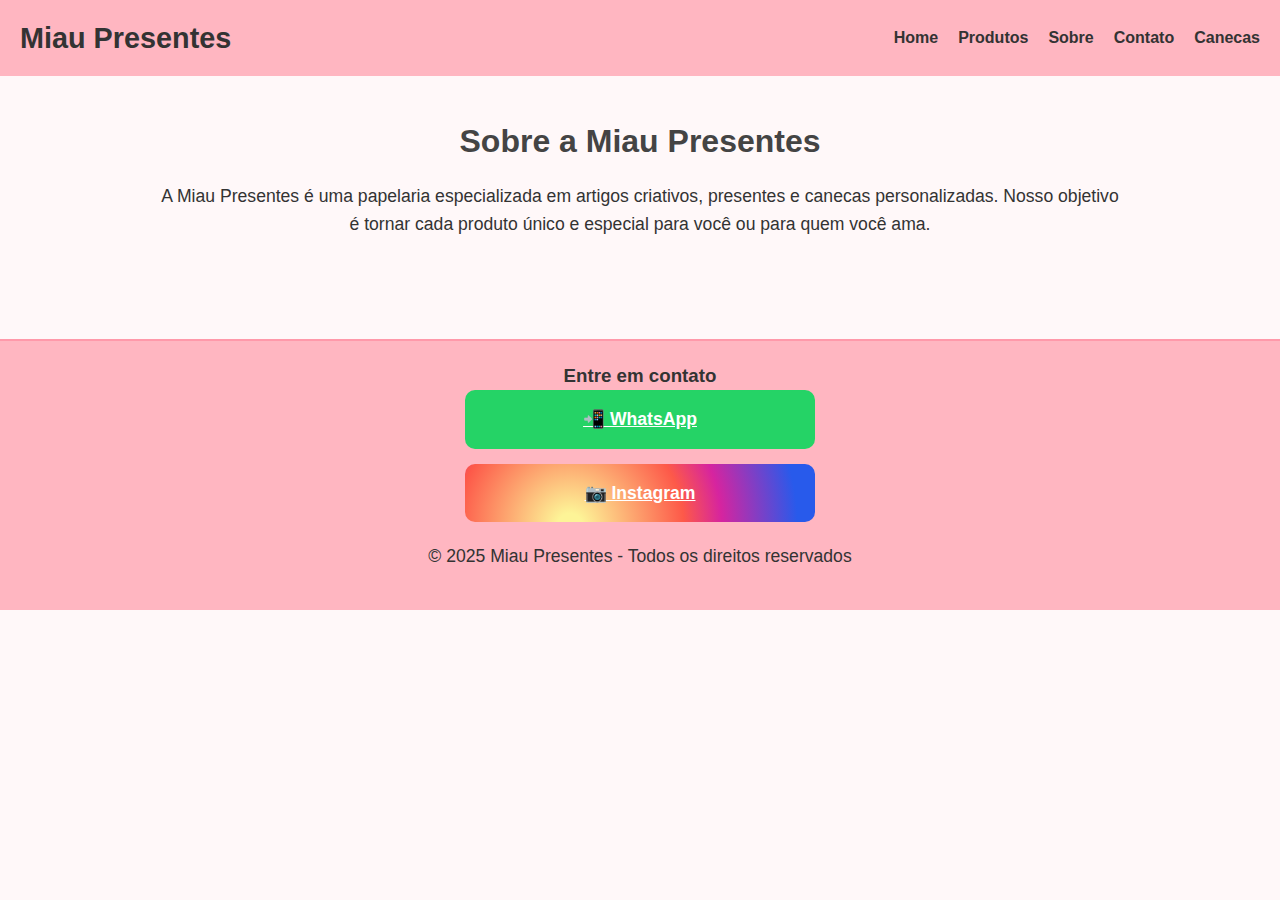
<file: sobre.html>
<!DOCTYPE html>
<html lang="pt-BR">
<head>
  <meta charset="UTF-8">
  <meta name="viewport" content="width=device-width, initial-scale=1.0">
  <title>Sobre - Miau Presentes</title>
  <link rel="stylesheet" href="style.css">
</head>
<body>

<header>
  <h1>Miau Presentes</h1>
  <nav>
    <div class="menu-toggle" id="mobile-menu">
      <span></span>
      <span></span>
      <span></span>
    </div>
    <ul class="nav-list">
      <li><a href="index.html">Home</a></li>
      <li><a href="produtos.html">Produtos</a></li>
      <li><a href="sobre.html">Sobre</a></li>
      <li><a href="contato.html">Contato</a></li>
      <li><a href="canecas.html">Canecas</a></li>
    </ul>
  </nav>
</header>

<section>
  <h2>Sobre a Miau Presentes</h2>
  <p>A Miau Presentes é uma papelaria especializada em artigos criativos, presentes e canecas personalizadas. Nosso objetivo é tornar cada produto único e especial para você ou para quem você ama.</p>
</section>

<footer>
  <h3>Entre em contato</h3>
  <div class="contato-buttons">
    <a href="https://wa.me/5599999999999" target="_blank" class="btn-contato">📲 WhatsApp</a>
    <a href="https://instagram.com/sua_papelaria" target="_blank" class="btn-contato">📷 Instagram</a>
  </div>
  <p>&copy; 2025 Miau Presentes - Todos os direitos reservados</p>
</footer>

<script>
  const menuToggle = document.getElementById('mobile-menu');
  const navList = document.querySelector('.nav-list');
  menuToggle.addEventListener('click', () => {
    navList.classList.toggle('active');
  });
</script>

</body>
</html>
</file>
<file: style.css>
/* ===== RESET ===== */
* {
  margin: 0;
  padding: 0;
  box-sizing: border-box;
  font-family: Arial, sans-serif;
}

body {
  background-color: #fff8f9;
  color: #333;
  line-height: 1.6;
}

/* ===== HEADER ===== */
header {
  display: flex;
  justify-content: space-between; /* título à esquerda, menu à direita */
  align-items: center;
  background-color: #ffb6c1;
  padding: 15px 20px;
}

header h1 {
  margin: 0;
  font-size: 1.8rem;
  color: #333;
}

/* ===== MENU ===== */
nav {
  display: flex;
  align-items: center;
}

.nav-list {
  list-style: none;
  display: flex;
  gap: 20px;
  margin: 0;
  padding: 0;
}

.nav-list li a {
  text-decoration: none;
  font-weight: bold;
  color: #333;
  transition: color 0.3s;
}

.nav-list li a:hover {
  color: #ff4081;
}

/* ===== MENU HAMBÚRGUER (MOBILE) ===== */
.menu-toggle {
  display: none;
  flex-direction: column;
  cursor: pointer;
  gap: 5px;
}

.menu-toggle span {
  width: 25px;
  height: 3px;
  background: #333;
}

@media (max-width: 768px) {
  .nav-list {
    display: none;
    position: absolute;
    top: 70px;
    right: 20px;
    background: #ffb6c1;
    flex-direction: column;
    padding: 15px;
    border-radius: 10px;
  }

  .nav-list.active {
    display: flex;
  }

  .menu-toggle {
    display: flex;
  }
}

/* ===== SEÇÕES ===== */
section {
  padding: 40px 20px;
  max-width: 1000px;
  margin: auto;
  text-align: center;
}

h2 {
  font-size: 2rem;
  margin-bottom: 15px;
  color: #444;
}

p {
  margin-bottom: 20px;
  font-size: 1.1rem;
}

/* ===== PRODUTOS (GRID) ===== */
.grid {
  display: grid;
  grid-template-columns: repeat(auto-fit, minmax(250px, 1fr));
  gap: 20px;
}

.card {
  background: #fff;
  padding: 20px;
  border-radius: 10px;
  box-shadow: 0 4px 8px rgba(0,0,0,0.1);
  text-align: center;
}

.card img {
  max-width: 100%;
  border-radius: 8px;
  margin-bottom: 10px;
}

.card h4 {
  margin: 10px 0;
  color: #333;
}

.btn {
  display: inline-block;
  padding: 10px 15px;
  background: #ff4081;
  color: #fff;
  border-radius: 5px;
  text-decoration: none;
  transition: 0.3s;
}

.btn:hover {
  background: #e73370;
}

/* ===== FORMULÁRIO DE CANECAS ===== */
.form-canecas {
  display: flex;
  flex-direction: column;
  gap: 15px;
  max-width: 500px;
  margin: auto;
  text-align: left;
}

.form-canecas input,
.form-canecas textarea {
  width: 100%;
  padding: 10px;
  border: 1px solid #ccc;
  border-radius: 5px;
}

.form-canecas button {
  padding: 12px;
  background: #ff4081;
  border: none;
  color: #fff;
  font-size: 1rem;
  border-radius: 5px;
  cursor: pointer;
  transition: 0.3s;
}

.form-canecas button:hover {
  background: #e73370;
}

/* ===== CONTATO ===== */
.contato {
  text-align: center;
  max-width: 700px;
  margin: 0 auto;
}

.contato p {
  margin-bottom: 20px;
  font-size: 1.1rem;
}

.contato-buttons {
  display: flex;
  flex-direction: column;
  gap: 15px;
  align-items: center;
  margin-bottom: 20px;
}

.btn-contato {
  display: inline-block;
  padding: 15px 25px;
  border-radius: 10px;
  font-size: 1.1rem;
  font-weight: bold;
  text-align: center;
  width: 100%;
  max-width: 350px;
  transition: 0.3s ease-in-out;
  color: #fff;
}

/* WhatsApp */
.btn-contato[href*="wa.me"] {
  background-color: #25d366;
}

.btn-contato[href*="wa.me"]:hover {
  background-color: #1ebe5d;
}

/* Instagram */
.btn-contato[href*="instagram.com"] {
  background: radial-gradient(circle at 30% 107%, 
    #fdf497 0%, #fdf497 5%, 
    #fd5949 45%, #d6249f 60%, 
    #285AEB 90%);
}

.btn-contato[href*="instagram.com"]:hover {
  opacity: 0.9;
}

/* ===== FOOTER ===== */
footer {
  background: #ffb6c1;
  text-align: center;
  padding: 20px;
  margin-top: 40px;
  border-top: 2px solid #ff99aa;
}
</file>
